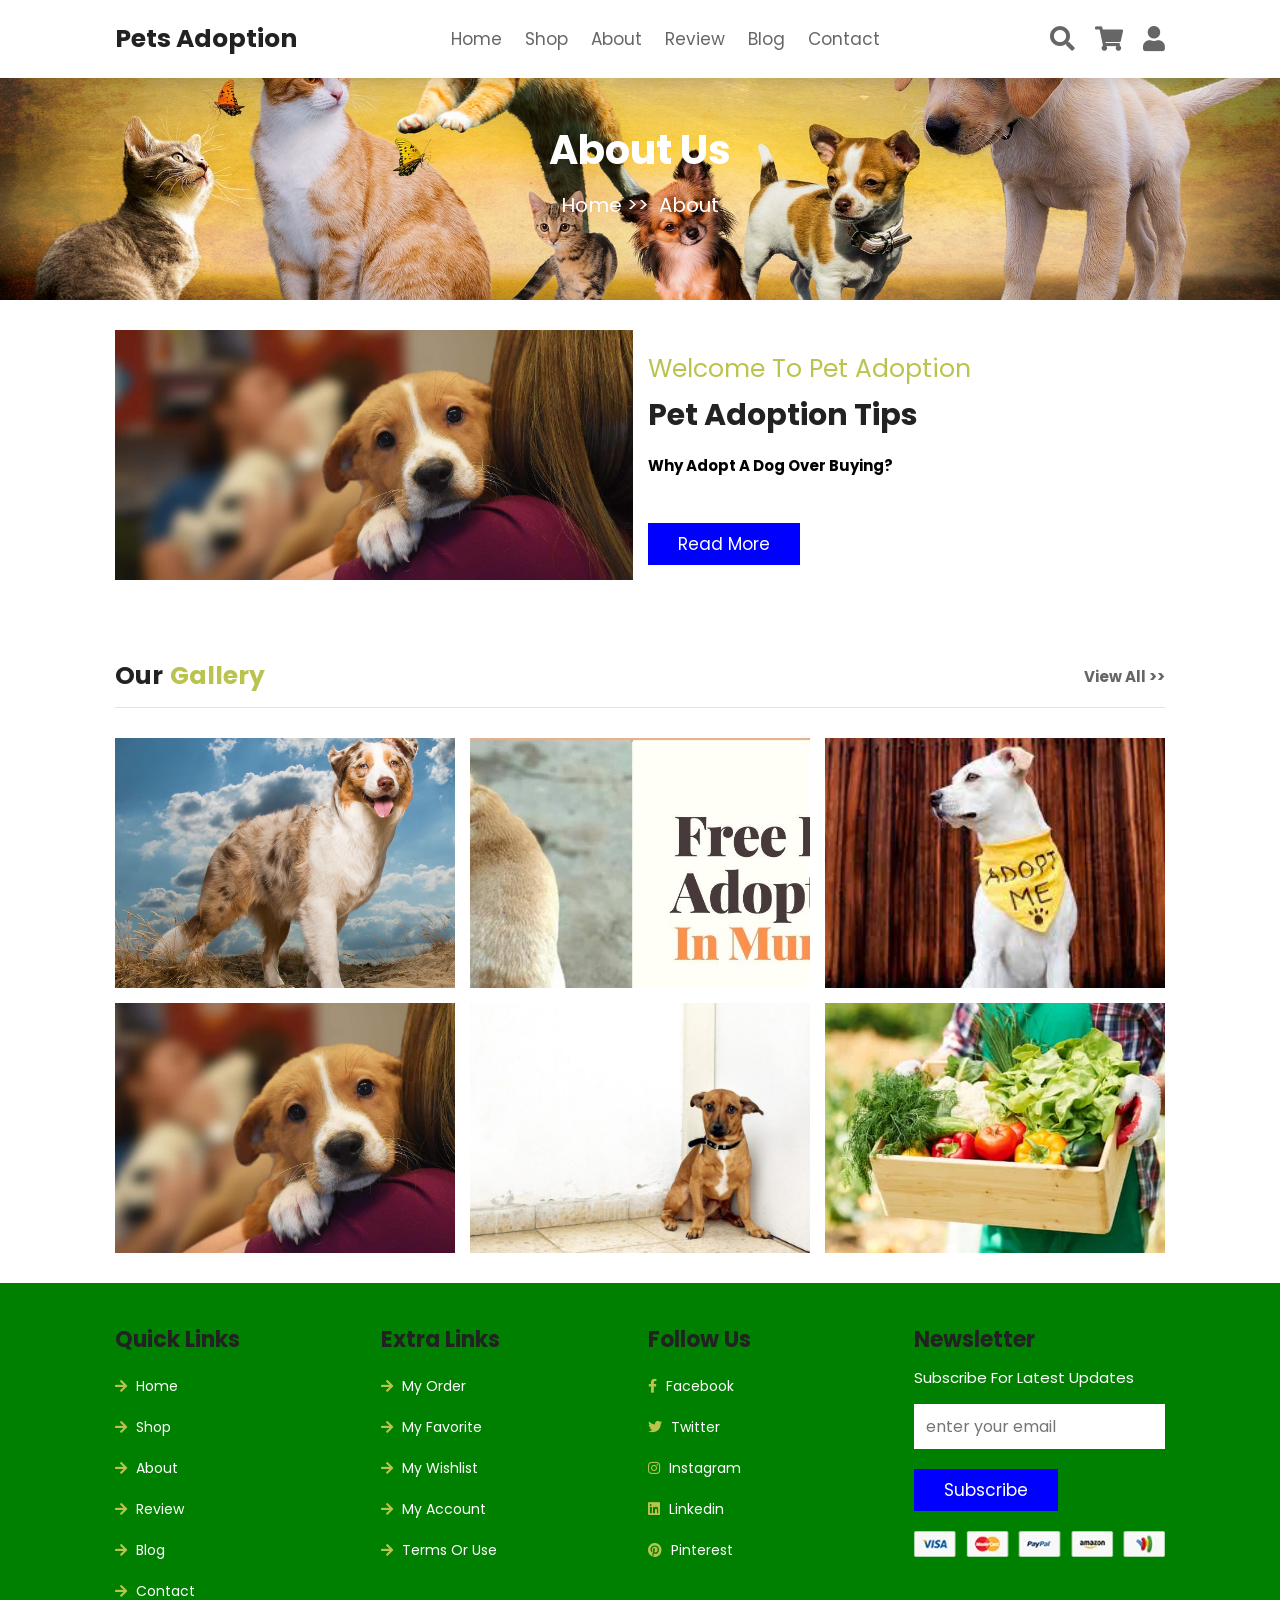
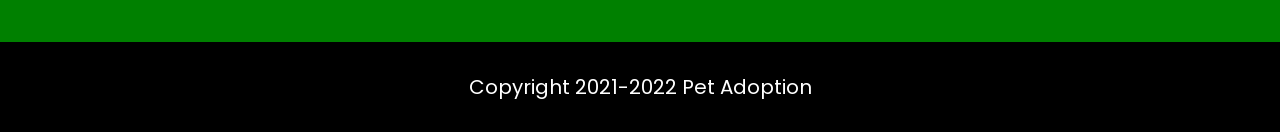
<file: about.html>
<!DOCTYPE html>
<html lang="en">
<head>
    <meta charset="UTF-8">
    <meta http-equiv="X-UA-Compatible" content="IE=edge">
    <meta name="viewport" content="width=device-width, initial-scale=1.0">
    <title>about</title>

    <!-- font awesome cdn link  -->
    <link rel="stylesheet" href="https://cdnjs.cloudflare.com/ajax/libs/font-awesome/5.15.4/css/all.min.css">

    <!-- custom css file link  -->
    <link rel="stylesheet" href="css/style.css">

</head>
<body>
    
<!-- header section starts  -->

<header class="header">

    <a href="home.html" class="logo"> Pets Adoption</a>

    <nav class="navbar">
        <a href="home.html">home</a>
        <a href="shop.html">shop</a>
        <a href="about.html">about</a>
        <a href="review.html">review</a>
        <a href="blog.html">blog</a>
        <a href="contact.html">contact</a>
    </nav>

    <div class="icons">
        <div id="menu-btn" class="fas fa-bars"></div>
        <div id="search-btn" class="fas fa-search"></div>
        <div id="cart-btn" class="fas fa-shopping-cart"></div>
        <div id="login-btn" class="fas fa-user"></div>
    </div>

    <form action="" class="search-form">
        <input type="search" placeholder="search here..." id="search-box">
        <label for="search-box" class="fas fa-search"></label>
    </form>

    
</header>

<!-- header section ends -->

<div class="heading">
    <h1>about us</h1>
    <p> <a href="home.html">home >></a> about </p>
</div>

<section class="about">

    <div class="image">
        <img src="image/gallery/p4.jpg" alt="">
    </div>

    <div class="content">
        <span>welcome to Pet Adoption</span>
        <h3>Pet Adoption Tips</h3><br>
        <h2>Why Adopt a Dog Over Buying?</h2><br>
        <p></p>
        <a href="#" class="btn">read more</a>
    </div>

</section>

<section class="gallery">

    <h1 class="title"> our <span>gallery</span> <a href="#">view all >></a> </h1>

    <div class="box-container">

        <div class="box">
            <img src="image/gallery/g1.png" alt="">
            <div class="icons">
                <a href="#" class="fas fa-eye"></a>
                <a href="#" class="fas fa-heart"></a>
                <a href="#" class="fas fa-share-alt"></a>
            </div>
        </div>

        <div class="box">
            <img src="image/gallery/p2.jpg" alt="">
            <div class="icons">
                <a href="#" class="fas fa-eye"></a>
                <a href="#" class="fas fa-heart"></a>
                <a href="#" class="fas fa-share-alt"></a>
            </div>
        </div>

        <div class="box">
            <img src="image/gallery/p3.jpeg" alt="">
            <div class="icons">
                <a href="#" class="fas fa-eye"></a>
                <a href="#" class="fas fa-heart"></a>
                <a href="#" class="fas fa-share-alt"></a>
            </div>
        </div>

        <div class="box">
            <img src="image/gallery/p4.jpg" alt="">
            <div class="icons">
                <a href="#" class="fas fa-eye"></a>
                <a href="#" class="fas fa-heart"></a>
                <a href="#" class="fas fa-share-alt"></a>
            </div>
        </div>

        <div class="box">
            <img src="image/gallery/p5.jpeg" alt="">
            <div class="icons">
                <a href="#" class="fas fa-eye"></a>
                <a href="#" class="fas fa-heart"></a>
                <a href="#" class="fas fa-share-alt"></a>
            </div>
        </div>

        <div class="box">
            <img src="image/gallery-img-6.jpg" alt="">
            <div class="icons">
                <a href="#" class="fas fa-eye"></a>
                <a href="#" class="fas fa-heart"></a>
                <a href="#" class="fas fa-share-alt"></a>
            </div>
        </div>

    </div>

</section>

































<!-- footer section starts  -->

<section class="footer">

    <div class="box-container">

        <div class="box">
            <h3>quick links</h3>
            <a href="home.html"> <i class="fas fa-arrow-right"></i> home</a>
            <a href="shop.html"> <i class="fas fa-arrow-right"></i> shop</a>
            <a href="about.html"> <i class="fas fa-arrow-right"></i> about</a>
            <a href="review.html"> <i class="fas fa-arrow-right"></i> review</a>
            <a href="blog.html"> <i class="fas fa-arrow-right"></i> blog</a>
            <a href="contact.html"> <i class="fas fa-arrow-right"></i> contact</a>
        </div>

        <div class="box">
            <h3>extra links</h3>
            <a href="#"> <i class="fas fa-arrow-right"></i> my order </a>
            <a href="#"> <i class="fas fa-arrow-right"></i> my favorite </a>
            <a href="#"> <i class="fas fa-arrow-right"></i> my wishlist </a>
            <a href="#"> <i class="fas fa-arrow-right"></i> my account </a>
            <a href="#"> <i class="fas fa-arrow-right"></i> terms or use </a>
        </div>

        <div class="box">
            <h3>follow us</h3>
            <a href="#"> <i class="fab fa-facebook-f"></i> facebook </a>
            <a href="#"> <i class="fab fa-twitter"></i> twitter </a>
            <a href="#"> <i class="fab fa-instagram"></i> instagram </a>
            <a href="#"> <i class="fab fa-linkedin"></i> linkedin </a>
            <a href="#"> <i class="fab fa-pinterest"></i> pinterest </a>
        </div>

        <div class="box">
            <h3>newsletter</h3>
            <p>subscribe for latest updates</p>
            <form action="">
                <input type="email" placeholder="enter your email">
                <input type="submit" value="subscribe" class="btn">
            </form>
            <img src="image/payment.png" class="payment" alt="">
        </div>

    </div>

</section>

<section class="credit">Copyright 2021-2022 Pet Adoption </section>

<!-- footer section ends -->













<!-- custom css file link  -->
<script src="js/script.js"></script>

</body>
</html>
</file>
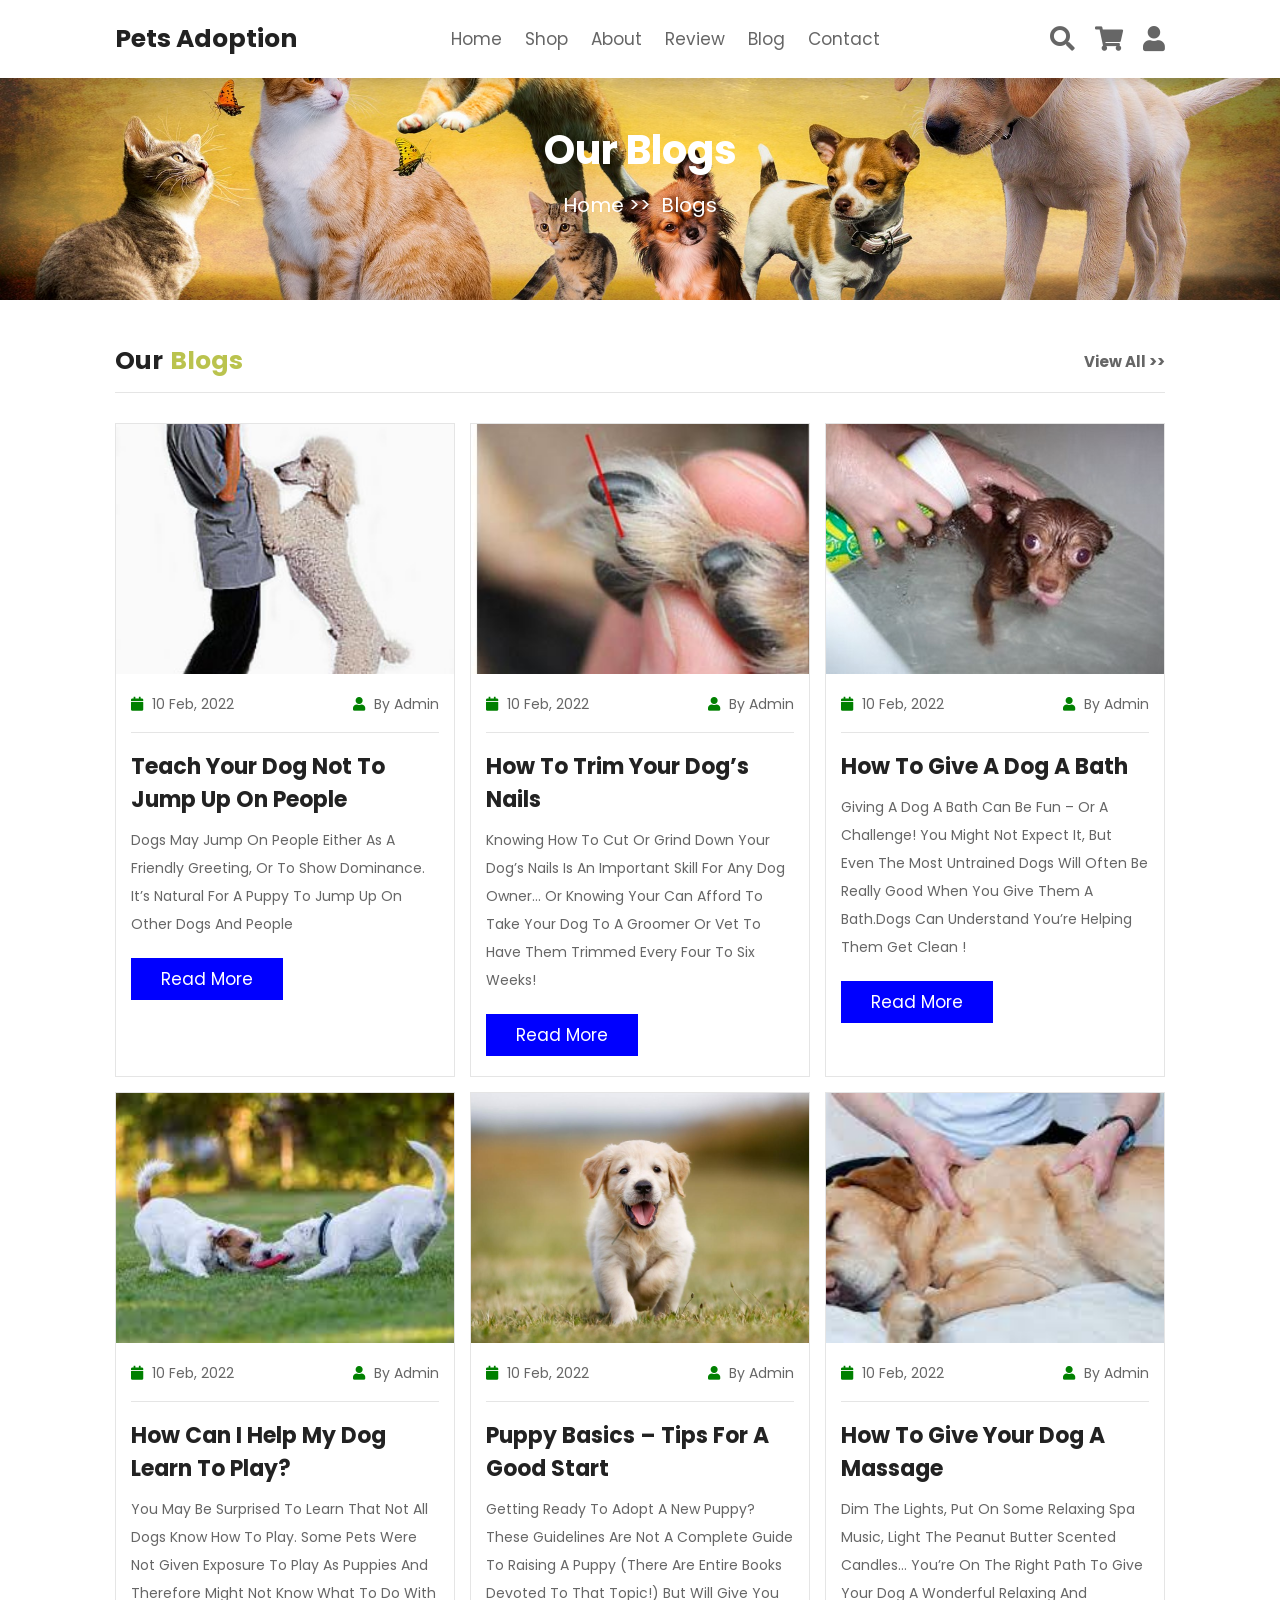
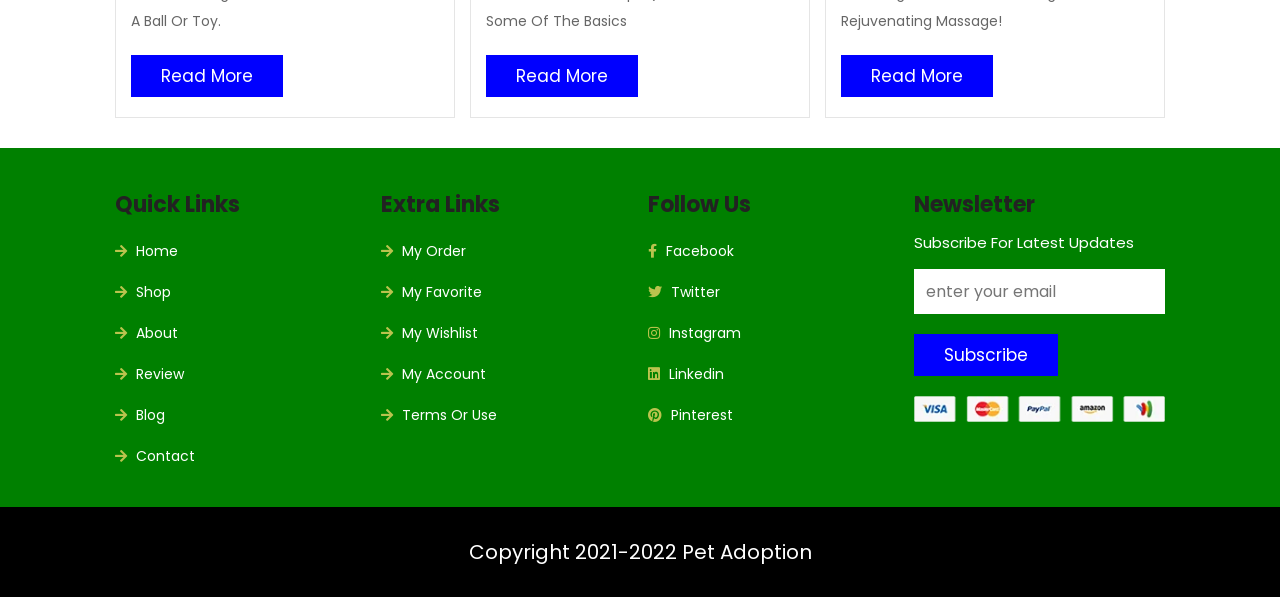
<file: blog.html>
<!DOCTYPE html>
<html lang="en">
<head>
    <meta charset="UTF-8">
    <meta http-equiv="X-UA-Compatible" content="IE=edge">
    <meta name="viewport" content="width=device-width, initial-scale=1.0">
    <title>blogs</title>

    <!-- font awesome cdn link  -->
    <link rel="stylesheet" href="https://cdnjs.cloudflare.com/ajax/libs/font-awesome/5.15.4/css/all.min.css">

    <!-- custom css file link  -->
    <link rel="stylesheet" href="css/style.css">

</head>
<body>
    
<!-- header section starts  -->

<header class="header">

    <a href="home.html" class="logo"> Pets Adoption</a>

    <nav class="navbar">
        <a href="home.html">home</a>
        <a href="shop.html">shop</a>
        <a href="about.html">about</a>
        <a href="review.html">review</a>
        <a href="blog.html">blog</a>
        <a href="contact.html">contact</a>
    </nav>

    <div class="icons">
        <div id="menu-btn" class="fas fa-bars"></div>
        <div id="search-btn" class="fas fa-search"></div>
        <div id="cart-btn" class="fas fa-shopping-cart"></div>
        <div id="login-btn" class="fas fa-user"></div>
    </div>

    <form action="" class="search-form">
        <input type="search" placeholder="search here..." id="search-box">
        <label for="search-box" class="fas fa-search"></label>
    </form>

    
</header>

<!-- header section ends -->

<div class="heading">
    <h1>our blogs</h1>
    <p> <a href="home.html">home >></a> blogs </p>
</div>

<section class="blogs">

    <h1 class="title"> our <span>blogs</span> <a href="#">view all >></a> </h1>

    <div class="box-container">

        <div class="box">
            <div class="image">
                <img src="image/blog/dog_jumping_up_p1.jpg" alt="">
            </div>
            <div class="content">
                <div class="icons">
                    <a href="#"> <i class="fas fa-calendar"></i> 10 Feb, 2022 </a>
                    <a href="#"> <i class="fas fa-user"></i> by admin </a>
                </div>
                <h3>
                    Teach your dog not to jump up on people</h3>
                <p>Dogs may jump on people either as a friendly greeting, or to show dominance. It’s natural for a puppy to jump up on other dogs and people</p>
                <a href="#" class="btn">read more</a>
            </div>
        </div>

        <div class="box">
            <div class="image">
                <img src="image/blog/trim-a-dog-nail_p2.jpg" alt="">
            </div>
            <div class="content">
                <div class="icons">
                    <a href="#"> <i class="fas fa-calendar"></i> 10 Feb, 2022 </a>
                    <a href="#"> <i class="fas fa-user"></i> by admin </a>
                </div>
                <h3>How to trim your dog’s nails</h3>
                <p>Knowing how to cut or grind down your dog’s nails is an important skill for any dog owner… or knowing your can afford to take your dog to a groomer or vet to have them trimmed every four to six weeks! </p>
                <a href="#" class="btn">read more</a>
            </div>
        </div>

        <div class="box">
            <div class="image">
                <img src="image/blog/giving-a-dog-a-bath_p3.jpg" alt="">
            </div>
            <div class="content">
                <div class="icons">
                    <a href="#"> <i class="fas fa-calendar"></i> 10 Feb, 2022 </a>
                    <a href="#"> <i class="fas fa-user"></i> by admin </a>
                </div>
                <h3>How to give a dog a bath</h3>
                <p>Giving a dog a bath can be fun – or a challenge! You might not expect it, but even the most untrained dogs will often be really good when you give them a bath.Dogs can understand you’re helping them get clean ! </p>
                <a href="#" class="btn">read more</a>
            </div>
        </div>

        <div class="box">
            <div class="image">
                <img src="image/blog/dog_playing_up_p4.jpg" alt="">
            </div>
            <div class="content">
                <div class="icons">
                    <a href="#"> <i class="fas fa-calendar"></i> 10 Feb, 2022 </a>
                    <a href="#"> <i class="fas fa-user"></i> by admin </a>
                </div>
                <h3>How Can I Help My Dog Learn To Play?</h3>
                <p>You may be surprised to learn that not all dogs know how to play. Some pets were not given exposure to play as puppies and therefore might not know what to do with a ball or toy.</p>
                <a href="#" class="btn">read more</a>
            </div>
        </div>

        <div class="box">
            <div class="image">
                <img src="image/blog/cute_puppy_p5.jpeg" alt="">
            </div>
            <div class="content">
                <div class="icons">
                    <a href="#"> <i class="fas fa-calendar"></i> 10 Feb, 2022 </a>
                    <a href="#"> <i class="fas fa-user"></i> by admin </a>
                </div>
                <h3>Puppy Basics – tips for a good start</h3>
                <p>Getting ready to adopt a new puppy? These guidelines are not a complete guide to raising a puppy (there are entire books devoted to that topic!) but will give you some of the basics</p>
                <a href="#" class="btn">read more</a>
            </div>
        </div>

        <div class="box">
            <div class="image">
                <img src="image/blog/dog_maassage_p6.jfif" alt="">
            </div>
            <div class="content">
                <div class="icons">
                    <a href="#"> <i class="fas fa-calendar"></i> 10 Feb, 2022 </a>
                    <a href="#"> <i class="fas fa-user"></i> by admin </a>
                </div>
                <h3>How To Give Your Dog a Massage
                </h3>
                <p>Dim the lights, put on some relaxing spa music, light the peanut butter scented candles… you’re on the right path to give your dog a wonderful relaxing and rejuvenating massage!</p>
                <a href="#" class="btn">read more</a>
            </div>
        </div>

    </div>

</section>





















<!-- footer section starts  -->

<section class="footer">

    <div class="box-container">

        <div class="box">
            <h3>quick links</h3>
            <a href="home.html"> <i class="fas fa-arrow-right"></i> home</a>
            <a href="shop.html"> <i class="fas fa-arrow-right"></i> shop</a>
            <a href="about.html"> <i class="fas fa-arrow-right"></i> about</a>
            <a href="review.html"> <i class="fas fa-arrow-right"></i> review</a>
            <a href="blog.html"> <i class="fas fa-arrow-right"></i> blog</a>
            <a href="contact.html"> <i class="fas fa-arrow-right"></i> contact</a>
        </div>

        <div class="box">
            <h3>extra links</h3>
            <a href="#"> <i class="fas fa-arrow-right"></i> my order </a>
            <a href="#"> <i class="fas fa-arrow-right"></i> my favorite </a>
            <a href="#"> <i class="fas fa-arrow-right"></i> my wishlist </a>
            <a href="#"> <i class="fas fa-arrow-right"></i> my account </a>
            <a href="#"> <i class="fas fa-arrow-right"></i> terms or use </a>
        </div>

        <div class="box">
            <h3>follow us</h3>
            <a href="#"> <i class="fab fa-facebook-f"></i> facebook </a>
            <a href="#"> <i class="fab fa-twitter"></i> twitter </a>
            <a href="#"> <i class="fab fa-instagram"></i> instagram </a>
            <a href="#"> <i class="fab fa-linkedin"></i> linkedin </a>
            <a href="#"> <i class="fab fa-pinterest"></i> pinterest </a>
        </div>

        <div class="box">
            <h3>newsletter</h3>
            <p>subscribe for latest updates</p>
            <form action="">
                <input type="email" placeholder="enter your email">
                <input type="submit" value="subscribe" class="btn">
            </form>
            <img src="image/payment.png" class="payment" alt="">
        </div>

    </div>

</section>

<section class="credit">Copyright 2021-2022 Pet Adoption </section>

<!-- footer section ends -->













<!-- custom css file link  -->
<script src="js/script.js"></script>

</body>
</html>
</file>
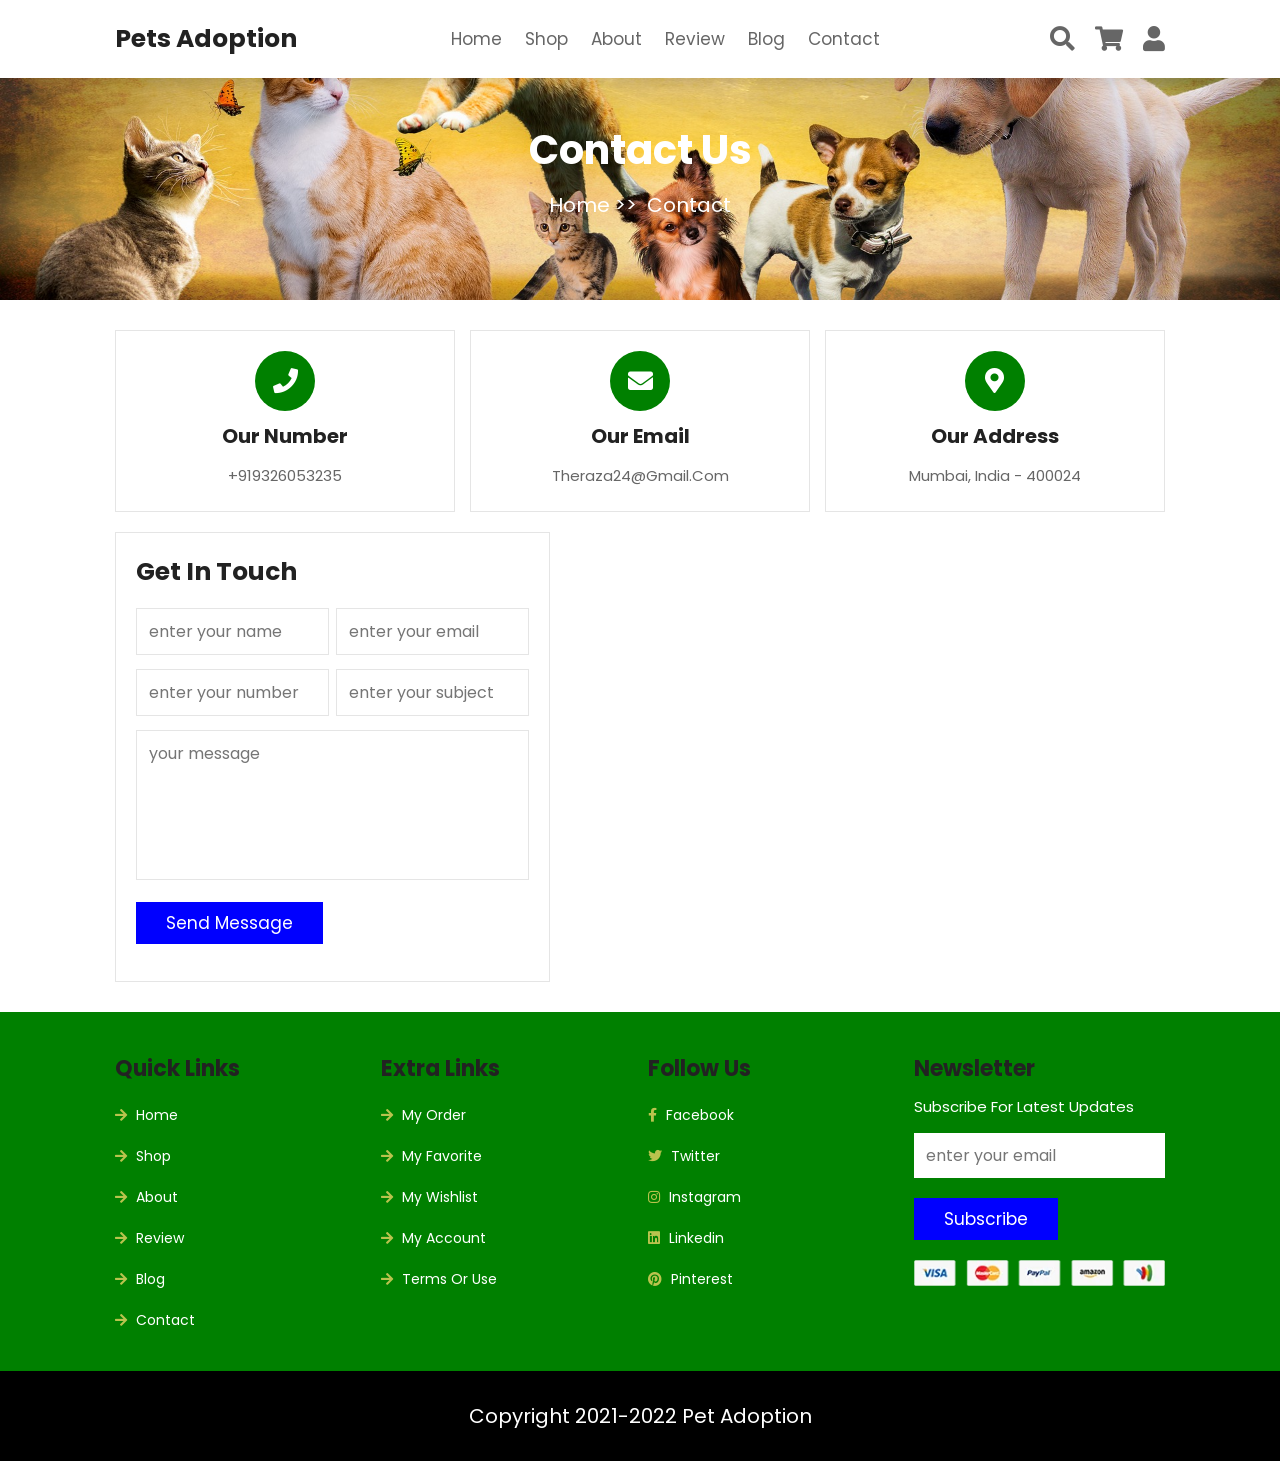
<file: contact.html>
<!DOCTYPE html>
<html lang="en">
<head>
    <meta charset="UTF-8">
    <meta http-equiv="X-UA-Compatible" content="IE=edge">
    <meta name="viewport" content="width=device-width, initial-scale=1.0">
    <title>contact</title>

    <!-- font awesome cdn link  -->
    <link rel="stylesheet" href="https://cdnjs.cloudflare.com/ajax/libs/font-awesome/5.15.4/css/all.min.css">

    <!-- custom css file link  -->
    <link rel="stylesheet" href="css/style.css">

</head>
<body>
    
<!-- header section starts  -->

<header class="header">

    <a href="home.html" class="logo"> Pets Adoption</a>

    <nav class="navbar">
        <a href="home.html">home</a>
        <a href="shop.html">shop</a>
        <a href="about.html">about</a>
        <a href="review.html">review</a>
        <a href="blog.html">blog</a>
        <a href="contact.html">contact</a>
    </nav>

    <div class="icons">
        <div id="menu-btn" class="fas fa-bars"></div>
        <div id="search-btn" class="fas fa-search"></div>
        <div id="cart-btn" class="fas fa-shopping-cart"></div>
        <div id="login-btn" class="fas fa-user"></div>
    </div>

    <form action="" class="search-form">
        <input type="search" placeholder="search here..." id="search-box">
        <label for="search-box" class="fas fa-search"></label>
    </form>

   
</header>

<!-- header section ends -->

<div class="heading">
    <h1>contact us</h1>
    <p> <a href="home.html">home >></a> contact </p>
</div>

<section class="contact">

    <div class="icons-container">

        <div class="icons">
            <i class="fas fa-phone"></i>
            <h3>our number</h3>
            <p>+919326053235</p>
           
        </div>

        <div class="icons">
            <i class="fas fa-envelope"></i>
            <h3>our email</h3>
            <p>theraza24@gmail.com</p>
        
        </div>

        <div class="icons">
            <i class="fas fa-map-marker-alt"></i>
            <h3>our address</h3>
            <p>Mumbai, india - 400024</p>
        </div>

    </div>

    <div class="row">

        <form action="">
            <h3>get in touch</h3>
            <div class="inputBox">
                <input type="text" placeholder="enter your name" class="box">
                <input type="email" placeholder="enter your email" class="box">
            </div>
            <div class="inputBox">
                <input type="number" placeholder="enter your number" class="box">
                <input type="text" placeholder="enter your subject" class="box">
            </div>
            <textarea placeholder="your message" cols="30" rows="10"></textarea>
            <input type="submit" value="send message" class="btn">
        </form>

        <iframe src="https://www.google.com/maps/embed?pb=!1m18!1m12!1m3!1d482632.8035806161!2d72.60098035372746!3d19.082688095062913!2m3!1f0!2f0!3f0!3m2!1i1024!2i768!4f13.1!3m3!1m2!1s0x3be7c6306644edc1%3A0x5da4ed8f8d648c69!2sMumbai%2C%20Maharashtra!5e0!3m2!1sen!2sin!4v1644486878164!5m2!1sen!2sin" width="600" height="450" style="border:0;" allowfullscreen="" loading="lazy"></iframe>
    </div>

</section>























<!-- footer section starts  -->

<section class="footer">

    <div class="box-container">

        <div class="box">
            <h3>quick links</h3>
            <a href="home.html"> <i class="fas fa-arrow-right"></i> home</a>
            <a href="shop.html"> <i class="fas fa-arrow-right"></i> shop</a>
            <a href="about.html"> <i class="fas fa-arrow-right"></i> about</a>
            <a href="review.html"> <i class="fas fa-arrow-right"></i> review</a>
            <a href="blog.html"> <i class="fas fa-arrow-right"></i> blog</a>
            <a href="contact.html"> <i class="fas fa-arrow-right"></i> contact</a>
        </div>

        <div class="box">
            <h3>extra links</h3>
            <a href="#"> <i class="fas fa-arrow-right"></i> my order </a>
            <a href="#"> <i class="fas fa-arrow-right"></i> my favorite </a>
            <a href="#"> <i class="fas fa-arrow-right"></i> my wishlist </a>
            <a href="#"> <i class="fas fa-arrow-right"></i> my account </a>
            <a href="#"> <i class="fas fa-arrow-right"></i> terms or use </a>
        </div>

        <div class="box">
            <h3>follow us</h3>
            <a href="#"> <i class="fab fa-facebook-f"></i> facebook </a>
            <a href="#"> <i class="fab fa-twitter"></i> twitter </a>
            <a href="#"> <i class="fab fa-instagram"></i> instagram </a>
            <a href="#"> <i class="fab fa-linkedin"></i> linkedin </a>
            <a href="#"> <i class="fab fa-pinterest"></i> pinterest </a>
        </div>

        <div class="box">
            <h3>newsletter</h3>
            <p>subscribe for latest updates</p>
            <form action="">
                <input type="email" placeholder="enter your email">
                <input type="submit" value="subscribe" class="btn">
            </form>
            <img src="image/payment.png" class="payment" alt="">
        </div>

    </div>

</section>

<section class="credit">Copyright 2021-2022 Pet Adoption </section>

<!-- footer section ends -->













<!-- custom css file link  -->
<script src="js/script.js"></script>

</body>
</html>
</file>
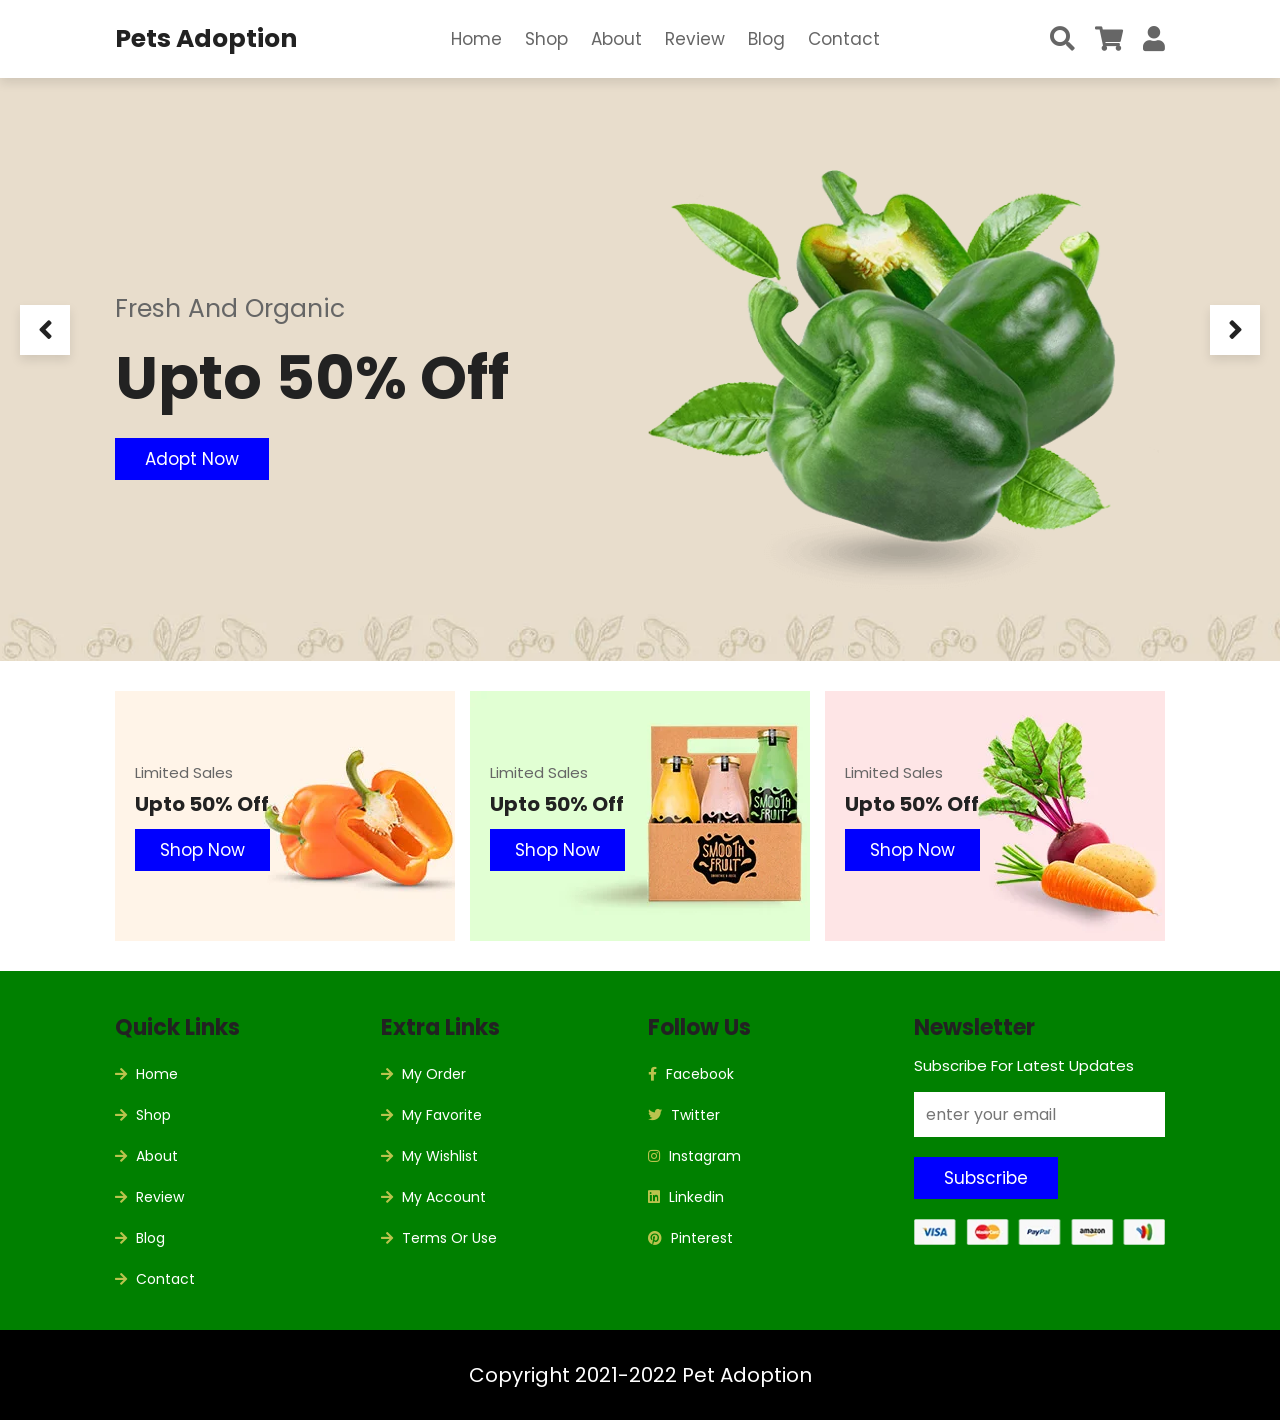
<file: home.html>
<!DOCTYPE html>
<html lang="en">
<head>
    <meta charset="UTF-8">
    <meta http-equiv="X-UA-Compatible" content="IE=edge">
    <meta name="viewport" content="width=device-width, initial-scale=1.0">
    <title>home</title>

    <!-- font awesome cdn link  -->
    <link rel="stylesheet" href="https://cdnjs.cloudflare.com/ajax/libs/font-awesome/5.15.4/css/all.min.css">

    <!-- custom css file link  -->
    <link rel="stylesheet" href="css/style.css">

</head>
<body>
    
<!-- header section starts  -->

<header class="header">

    <a href="home.html" class="logo"> Pets Adoption</a>

    <nav class="navbar">
        <a href="home.html">home</a>
        <a href="shop.html">shop</a>
        <a href="about.html">about</a>
        <a href="review.html">review</a>
        <a href="blog.html">blog</a>
        <a href="contact.html">contact</a>
    </nav>

    <div class="icons">
        <div id="menu-btn" class="fas fa-bars"></div>
        <div id="search-btn" class="fas fa-search"></div>
        <div id="cart-btn" class="fas fa-shopping-cart"></div>
        <div id="login-btn" class="fas fa-user"></div>
    </div>

    <form action="" class="search-form">
        <input type="search" placeholder="search here..." id="search-box">
        <label for="search-box" class="fas fa-search"></label>
    </form>


</header>

<!-- header section ends -->

<section class="home">

    <div class="slides-container">

        <div class="slide active">
            <div class="content">
                <span>fresh and organic</span>
                <h3>upto 50% off</h3>
                <a href="#" class="btn">Adopt Now</a>
            </div>
            <div class="image">
                <img src="image/home-img-1.png" alt="">
            </div>
        </div>

        <div class="slide">
            <div class="content">
                <span>fresh and organic</span>
                <h3>upto 50% off</h3>
                <a href="#" class="btn">Adopt Now</a>
            </div>
            <div class="image">
                <img src="image/home-img-2.png" alt="">
            </div>
        </div>

        <div class="slide">
            <div class="content">
                <span>fresh and organic</span>
                <h3>upto 50% off</h3>
            </div>
            <div class="image">
                <img src="image/home-img-3.png" alt="">
            </div>
        </div>

    </div>

    <div id="next-slide" class="fas fa-angle-right" onclick="next()"></div>
    <div id="prev-slide" class="fas fa-angle-left" onclick="next()"></div>

</section>

<section class="banner-container">

    <div class="banner">
        <img src="image/banner-1.jpg" alt="">
        <div class="content">
            <span>limited sales</span>
            <h3>upto 50% off</h3>
            <a href="#" class="btn">shop now</a>
        </div>
    </div>

    <div class="banner">
        <img src="image/banner-2.jpg" alt="">
        <div class="content">
            <span>limited sales</span>
            <h3>upto 50% off</h3>
            <a href="#" class="btn">shop now</a>
        </div>
    </div>

    <div class="banner">
        <img src="image/banner-3.jpg" alt="">
        <div class="content">
            <span>limited sales</span>
            <h3>upto 50% off</h3>
            <a href="#" class="btn">shop now</a>
        </div>
    </div>

</section>





















<!-- footer section starts  -->

<section class="footer">

    <div class="box-container">

        <div class="box">
            <h3>quick links</h3>
            <a href="home.html"> <i class="fas fa-arrow-right"></i> home</a>
            <a href="shop.html"> <i class="fas fa-arrow-right"></i> shop</a>
            <a href="about.html"> <i class="fas fa-arrow-right"></i> about</a>
            <a href="review.html"> <i class="fas fa-arrow-right"></i> review</a>
            <a href="blog.html"> <i class="fas fa-arrow-right"></i> blog</a>
            <a href="contact.html"> <i class="fas fa-arrow-right"></i> contact</a>
        </div>

        <div class="box">
            <h3>extra links</h3>
            <a href="#"> <i class="fas fa-arrow-right"></i> my order </a>
            <a href="#"> <i class="fas fa-arrow-right"></i> my favorite </a>
            <a href="#"> <i class="fas fa-arrow-right"></i> my wishlist </a>
            <a href="#"> <i class="fas fa-arrow-right"></i> my account </a>
            <a href="#"> <i class="fas fa-arrow-right"></i> terms or use </a>
        </div>

        <div class="box">
            <h3>follow us</h3>
            <a href="#"> <i class="fab fa-facebook-f"></i> facebook </a>
            <a href="#"> <i class="fab fa-twitter"></i> twitter </a>
            <a href="#"> <i class="fab fa-instagram"></i> instagram </a>
            <a href="#"> <i class="fab fa-linkedin"></i> linkedin </a>
            <a href="#"> <i class="fab fa-pinterest"></i> pinterest </a>
        </div>

        <div class="box">
            <h3>newsletter</h3>
            <p>subscribe for latest updates</p>
            <form action="">
                <input type="email" placeholder="enter your email">
                <input type="submit" value="subscribe" class="btn">
            </form>
            <img src="image/payment.png" class="payment" alt="">
        </div>

    </div>

</section>

<section class="credit">Copyright 2021-2022 Pet Adoption </section>

<!-- footer section ends -->













<!-- custom css file link  -->
<script src="js/script.js"></script>

</body>
</html>
</file>
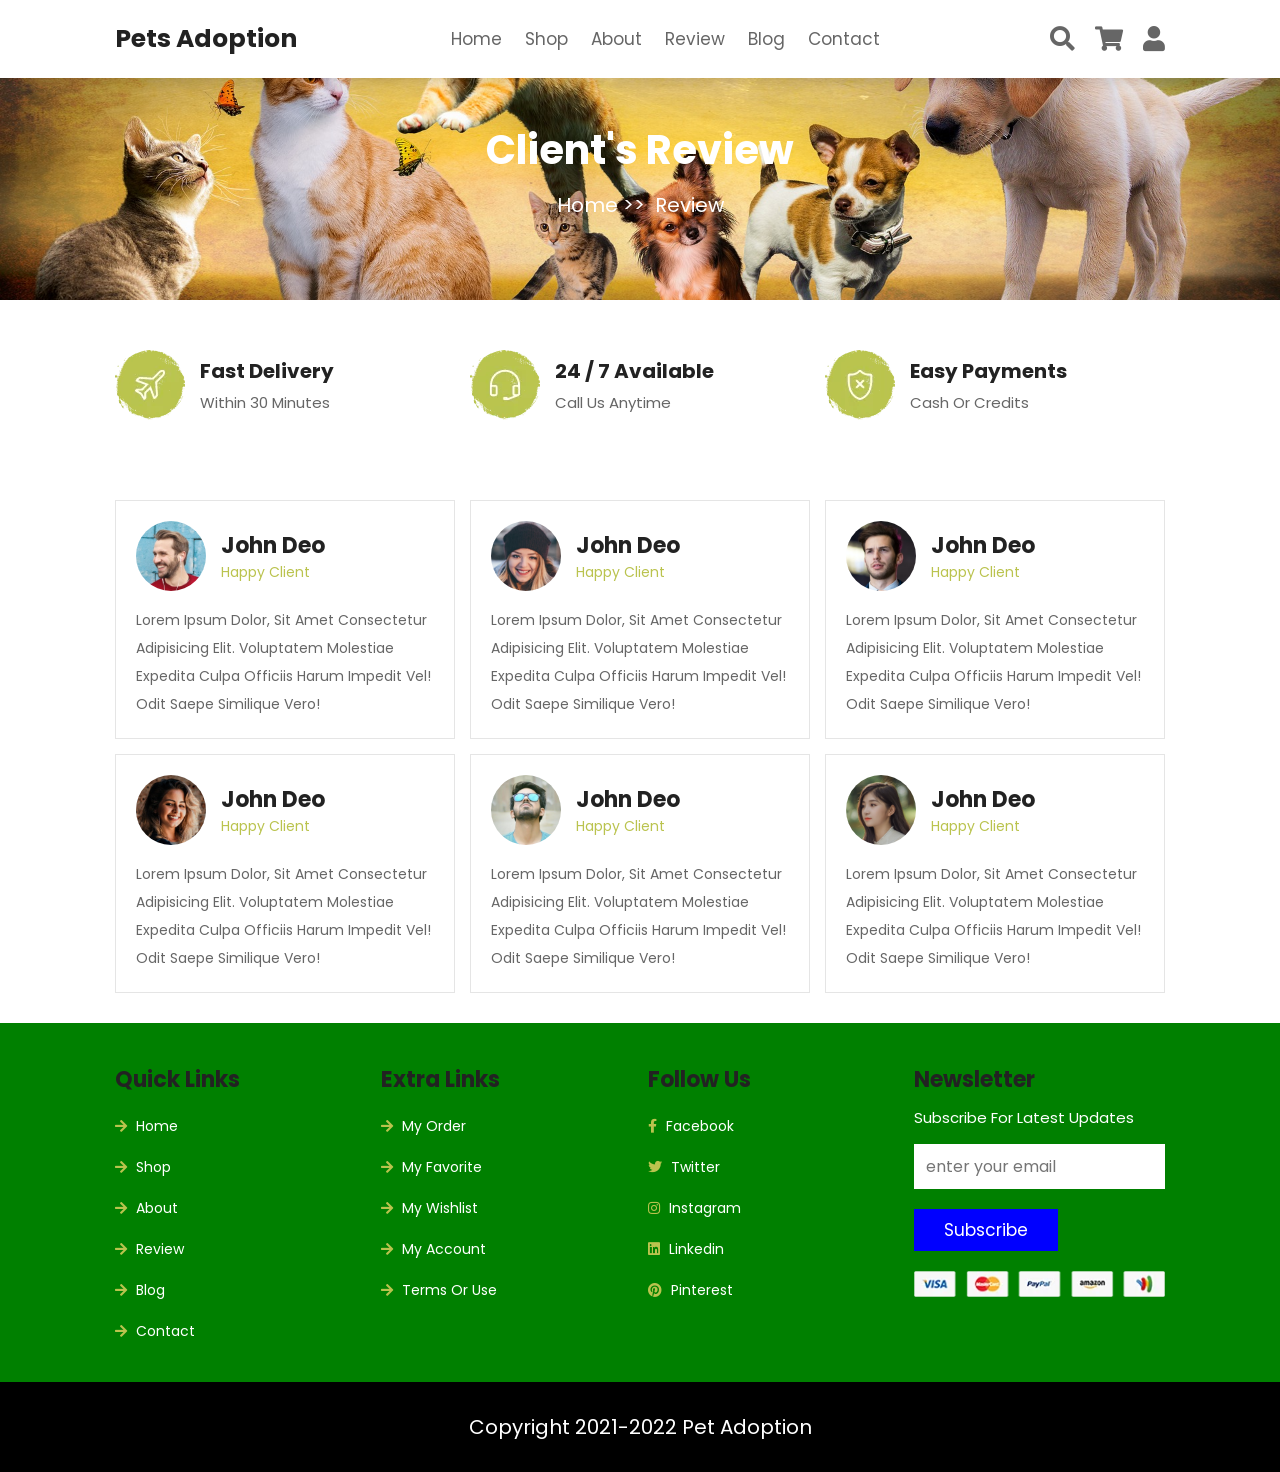
<file: review.html>
<!DOCTYPE html>
<html lang="en">
<head>
    <meta charset="UTF-8">
    <meta http-equiv="X-UA-Compatible" content="IE=edge">
    <meta name="viewport" content="width=device-width, initial-scale=1.0">
    <title>review</title>

    <!-- font awesome cdn link  -->
    <link rel="stylesheet" href="https://cdnjs.cloudflare.com/ajax/libs/font-awesome/5.15.4/css/all.min.css">

    <!-- custom css file link  -->
    <link rel="stylesheet" href="css/style.css">

</head>
<body>
    
<!-- header section starts  -->

<header class="header">

    <a href="home.html" class="logo"> Pets Adoption</a>

    <nav class="navbar">
        <a href="home.html">home</a>
        <a href="shop.html">shop</a>
        <a href="about.html">about</a>
        <a href="review.html">review</a>
        <a href="blog.html">blog</a>
        <a href="contact.html">contact</a>
    </nav>

    <div class="icons">
        <div id="menu-btn" class="fas fa-bars"></div>
        <div id="search-btn" class="fas fa-search"></div>
        <div id="cart-btn" class="fas fa-shopping-cart"></div>
        <div id="login-btn" class="fas fa-user"></div>
    </div>

    <form action="" class="search-form">
        <input type="search" placeholder="search here..." id="search-box">
        <label for="search-box" class="fas fa-search"></label>
    </form>

    <div class="shopping-cart">
        <div class="box">
            <i class="fas fa-times"></i>
            <img src="image/cart-1.jpg" alt="">
            <div class="content">
                <h3>organic food</h3>
                <span class="quantity">1</span>
                <span class="multiply">x</span>
                <span class="price">$18.99</span>
            </div>
        </div>
        <div class="box">
            <i class="fas fa-times"></i>
            <img src="image/cart-2.jpg" alt="">
            <div class="content">
                <h3>organic food</h3>
                <span class="quantity">1</span>
                <span class="multiply">x</span>
                <span class="price">$18.99</span>
            </div>
        </div>
        <div class="box">
            <i class="fas fa-times"></i>
            <img src="image/cart-3.jpg" alt="">
            <div class="content">
                <h3>organic food</h3>
                <span class="quantity">1</span>
                <span class="multiply">x</span>
                <span class="price">$18.99</span>
            </div>
        </div>
        <h3 class="total"> total : <span>56.97</span> </h3>
        <a href="#" class="btn">checkout cart</a>
    </div>

    <form action="" class="login-form">
        <h3>login form</h3>
        <input type="email" placeholder="enter your email" class="box">
        <input type="password" placeholder="enter your password" class="box">
        <div class="remember">
            <input type="checkbox" name="" id="remember-me">
            <label for="remember-me">remember me</label>
        </div>
        <input type="submit" value="login now" class="btn">
        <p>forget password? <a href="#">click here</a></p>
        <p>don't have an account? <a href="#">create one</a></p>
    </form>

</header>

<!-- header section ends -->

<div class="heading">
    <h1>client's review</h1>
    <p> <a href="home.html">home >></a> review </p>
</div>

<section class="info-container">

    <div class="info">
        <img src="image/icon-1.png" alt="">
        <div class="content">
            <h3>fast delivery</h3>
            <span>within 30 minutes</span>
        </div>
    </div>

    <div class="info">
        <img src="image/icon-2.png" alt="">
        <div class="content">
            <h3>24 / 7 available</h3>
            <span>call us anytime</span>
        </div>
    </div>

    <div class="info">
        <img src="image/icon-3.png" alt="">
        <div class="content">
            <h3>easy payments</h3>
            <span>cash or credits</span>
        </div>
    </div>

</section>

<section class="review">

    <div class="box">
        <div class="user">
            <img src="image/pic-1.png" alt="">
            <div class="info">
                <h3>john deo</h3>
                <span>happy client</span>
            </div>
        </div>
        <p>Lorem ipsum dolor, sit amet consectetur adipisicing elit. Voluptatem molestiae expedita culpa officiis harum impedit vel! Odit saepe similique vero!</p>
    </div>

    <div class="box">
        <div class="user">
            <img src="image/pic-2.png" alt="">
            <div class="info">
                <h3>john deo</h3>
                <span>happy client</span>
            </div>
        </div>
        <p>Lorem ipsum dolor, sit amet consectetur adipisicing elit. Voluptatem molestiae expedita culpa officiis harum impedit vel! Odit saepe similique vero!</p>
    </div>

    <div class="box">
        <div class="user">
            <img src="image/pic-3.png" alt="">
            <div class="info">
                <h3>john deo</h3>
                <span>happy client</span>
            </div>
        </div>
        <p>Lorem ipsum dolor, sit amet consectetur adipisicing elit. Voluptatem molestiae expedita culpa officiis harum impedit vel! Odit saepe similique vero!</p>
    </div>

    <div class="box">
        <div class="user">
            <img src="image/pic-4.png" alt="">
            <div class="info">
                <h3>john deo</h3>
                <span>happy client</span>
            </div>
        </div>
        <p>Lorem ipsum dolor, sit amet consectetur adipisicing elit. Voluptatem molestiae expedita culpa officiis harum impedit vel! Odit saepe similique vero!</p>
    </div>

    <div class="box">
        <div class="user">
            <img src="image/pic-5.png" alt="">
            <div class="info">
                <h3>john deo</h3>
                <span>happy client</span>
            </div>
        </div>
        <p>Lorem ipsum dolor, sit amet consectetur adipisicing elit. Voluptatem molestiae expedita culpa officiis harum impedit vel! Odit saepe similique vero!</p>
    </div>

    <div class="box">
        <div class="user">
            <img src="image/pic-6.png" alt="">
            <div class="info">
                <h3>john deo</h3>
                <span>happy client</span>
            </div>
        </div>
        <p>Lorem ipsum dolor, sit amet consectetur adipisicing elit. Voluptatem molestiae expedita culpa officiis harum impedit vel! Odit saepe similique vero!</p>
    </div>

</section>






















<!-- footer section starts  -->

<section class="footer">

    <div class="box-container">

        <div class="box">
            <h3>quick links</h3>
            <a href="home.html"> <i class="fas fa-arrow-right"></i> home</a>
            <a href="shop.html"> <i class="fas fa-arrow-right"></i> shop</a>
            <a href="about.html"> <i class="fas fa-arrow-right"></i> about</a>
            <a href="review.html"> <i class="fas fa-arrow-right"></i> review</a>
            <a href="blog.html"> <i class="fas fa-arrow-right"></i> blog</a>
            <a href="contact.html"> <i class="fas fa-arrow-right"></i> contact</a>
        </div>

        <div class="box">
            <h3>extra links</h3>
            <a href="#"> <i class="fas fa-arrow-right"></i> my order </a>
            <a href="#"> <i class="fas fa-arrow-right"></i> my favorite </a>
            <a href="#"> <i class="fas fa-arrow-right"></i> my wishlist </a>
            <a href="#"> <i class="fas fa-arrow-right"></i> my account </a>
            <a href="#"> <i class="fas fa-arrow-right"></i> terms or use </a>
        </div>

        <div class="box">
            <h3>follow us</h3>
            <a href="#"> <i class="fab fa-facebook-f"></i> facebook </a>
            <a href="#"> <i class="fab fa-twitter"></i> twitter </a>
            <a href="#"> <i class="fab fa-instagram"></i> instagram </a>
            <a href="#"> <i class="fab fa-linkedin"></i> linkedin </a>
            <a href="#"> <i class="fab fa-pinterest"></i> pinterest </a>
        </div>

        <div class="box">
            <h3>newsletter</h3>
            <p>subscribe for latest updates</p>
            <form action="">
                <input type="email" placeholder="enter your email">
                <input type="submit" value="subscribe" class="btn">
            </form>
            <img src="image/payment.png" class="payment" alt="">
        </div>

    </div>

</section>

<section class="credit">Copyright 2021-2022 Pet Adoption </section>

<!-- footer section ends -->













<!-- custom css file link  -->
<script src="js/script.js"></script>

</body>
</html>
</file>
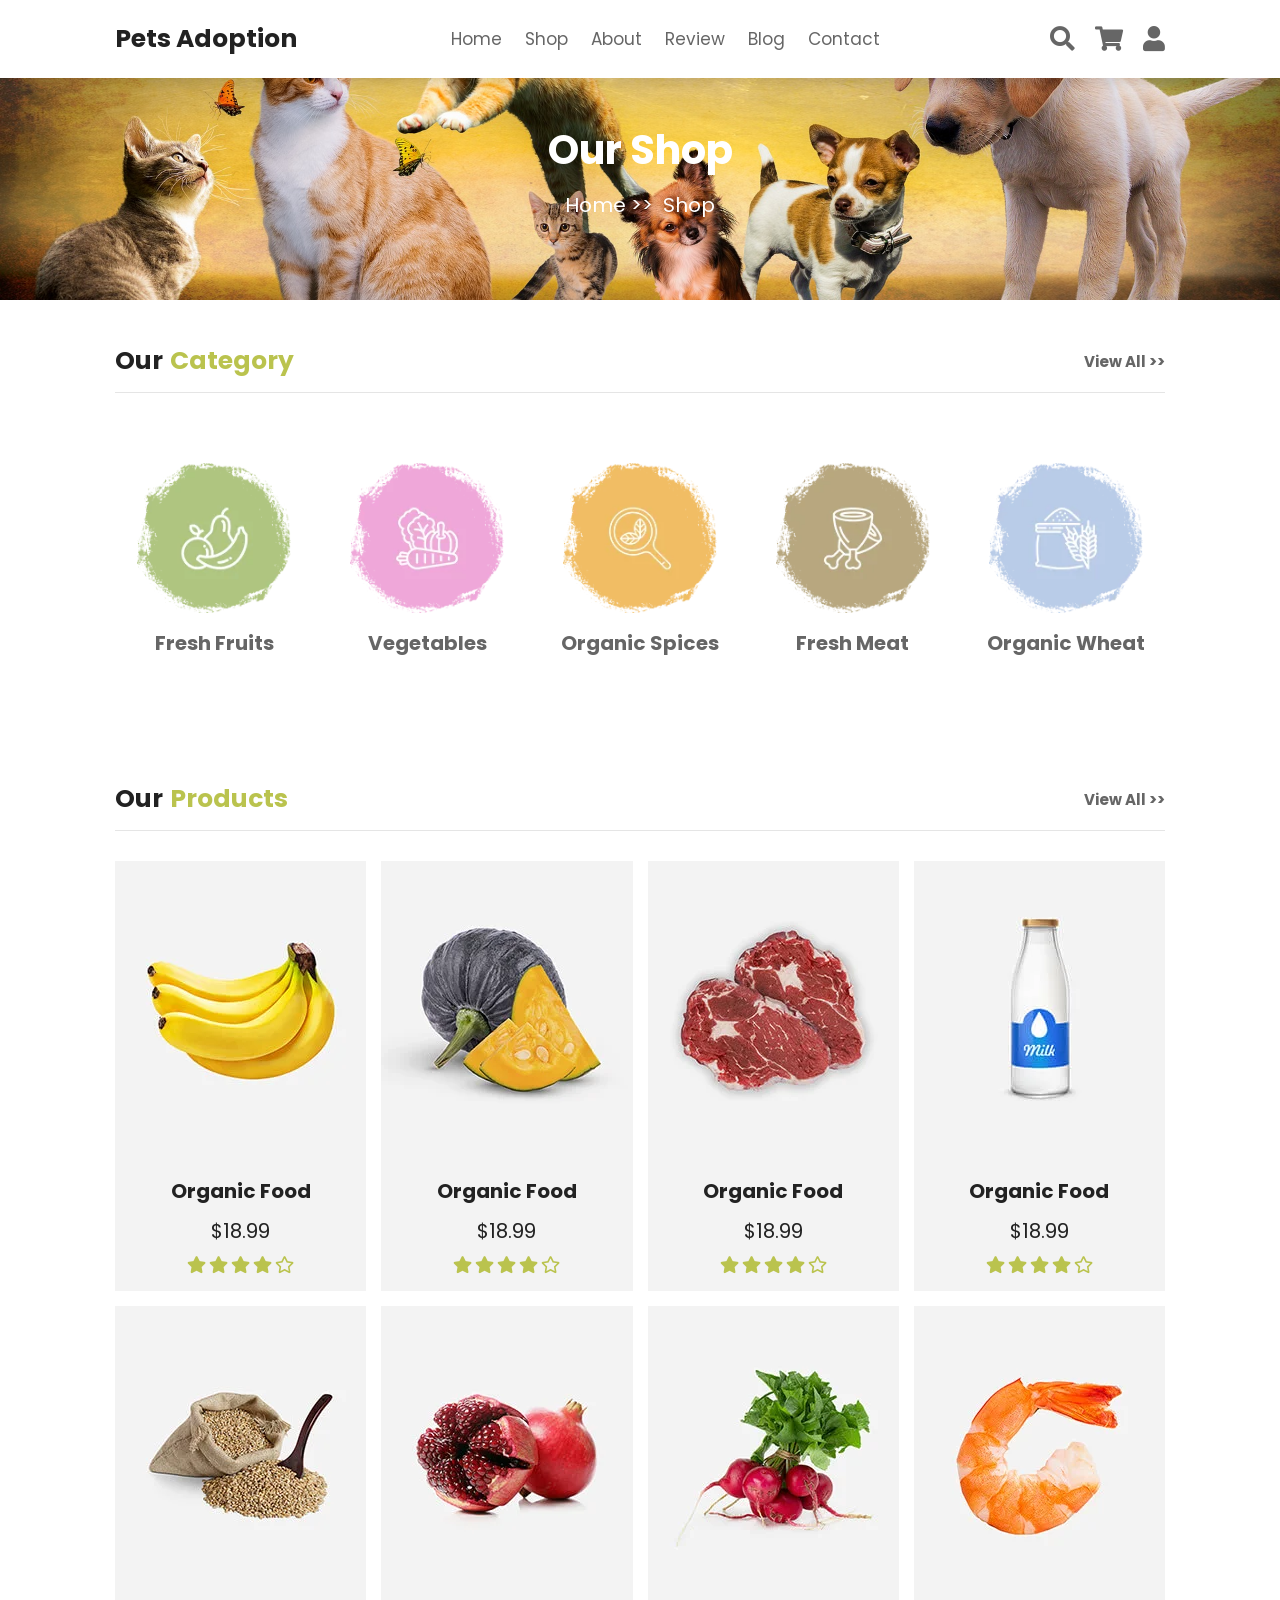
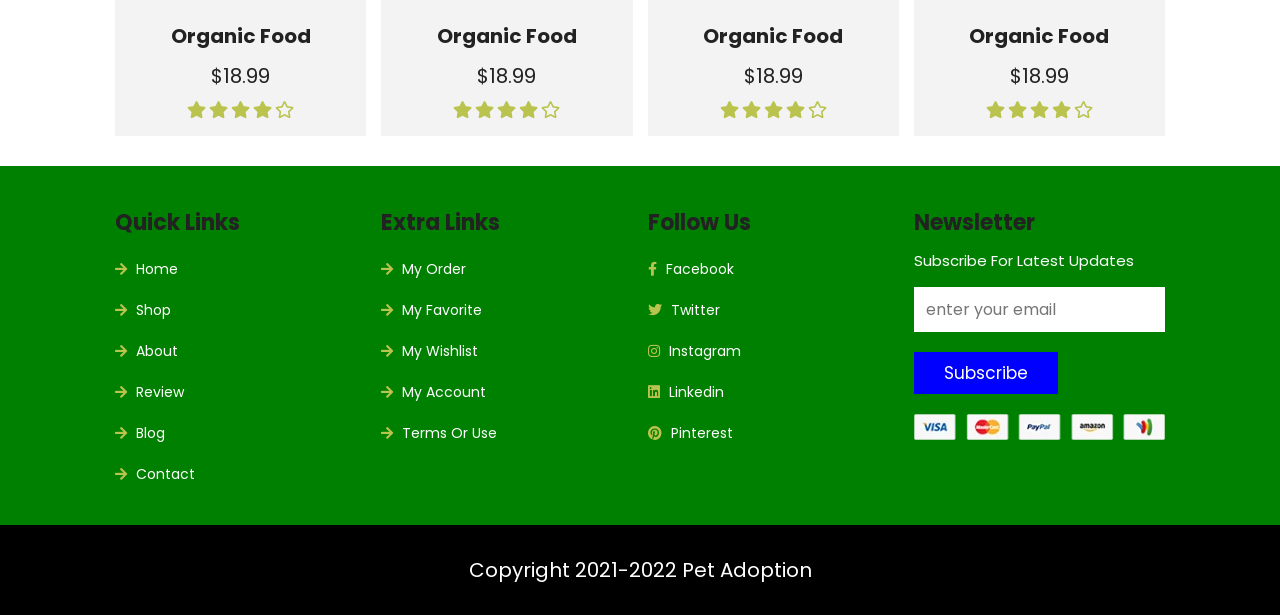
<file: shop.html>
<!DOCTYPE html>
<html lang="en">
<head>
    <meta charset="UTF-8">
    <meta http-equiv="X-UA-Compatible" content="IE=edge">
    <meta name="viewport" content="width=device-width, initial-scale=1.0">
    <title>shop</title>

    <!-- font awesome cdn link  -->
    <link rel="stylesheet" href="https://cdnjs.cloudflare.com/ajax/libs/font-awesome/5.15.4/css/all.min.css">

    <!-- custom css file link  -->
    <link rel="stylesheet" href="css/style.css">

</head>
<body>
    
<!-- header section starts  -->

<header class="header">

    <a href="home.html" class="logo"> Pets Adoption</a>

    <nav class="navbar">
        <a href="home.html">home</a>
        <a href="shop.html">shop</a>
        <a href="about.html">about</a>
        <a href="review.html">review</a>
        <a href="blog.html">blog</a>
        <a href="contact.html">contact</a>
    </nav>

    <div class="icons">
        <div id="menu-btn" class="fas fa-bars"></div>
        <div id="search-btn" class="fas fa-search"></div>
        <div id="cart-btn" class="fas fa-shopping-cart"></div>
        <div id="login-btn" class="fas fa-user"></div>
    </div>

    <form action="" class="search-form">
        <input type="search" placeholder="search here..." id="search-box">
        <label for="search-box" class="fas fa-search"></label>
    </form>

    <div class="shopping-cart">
        <div class="box">
            <i class="fas fa-times"></i>
            <img src="image/cart-1.jpg" alt="">
            <div class="content">
                <h3>organic food</h3>
                <span class="quantity">1</span>
                <span class="multiply">x</span>
                <span class="price">$18.99</span>
            </div>
        </div>
        <div class="box">
            <i class="fas fa-times"></i>
            <img src="image/cart-2.jpg" alt="">
            <div class="content">
                <h3>organic food</h3>
                <span class="quantity">1</span>
                <span class="multiply">x</span>
                <span class="price">$18.99</span>
            </div>
        </div>
        <div class="box">
            <i class="fas fa-times"></i>
            <img src="image/cart-3.jpg" alt="">
            <div class="content">
                <h3>organic food</h3>
                <span class="quantity">1</span>
                <span class="multiply">x</span>
                <span class="price">$18.99</span>
            </div>
        </div>
        <h3 class="total"> total : <span>56.97</span> </h3>
        <a href="#" class="btn">checkout cart</a>
    </div>

    <form action="" class="login-form">
        <h3>login form</h3>
        <input type="email" placeholder="enter your email" class="box">
        <input type="password" placeholder="enter your password" class="box">
        <div class="remember">
            <input type="checkbox" name="" id="remember-me">
            <label for="remember-me">remember me</label>
        </div>
        <input type="submit" value="login now" class="btn">
        <p>forget password? <a href="#">click here</a></p>
        <p>don't have an account? <a href="#">create one</a></p>
    </form>

</header>

<!-- header section ends -->

<div class="heading">
    <h1>our shop</h1>
    <p> <a href="home.html">home >></a> shop </p>
</div>

<section class="category">

    <h1 class="title"> our <span>category</span> <a href="#">view all >></a> </h1>

    <div class="box-container">

        <a href="#" class="box">
            <img src="image/cat-1.png" alt="">
            <h3>fresh fruits</h3>
        </a>

        <a href="#" class="box">
            <img src="image/cat-2.png" alt="">
            <h3>vegetables</h3>
        </a>

        <a href="#" class="box">
            <img src="image/cat-3.png" alt="">
            <h3>organic spices</h3>
        </a>

        <a href="#" class="box">
            <img src="image/cat-4.png" alt="">
            <h3>fresh meat</h3>
        </a>

        <a href="#" class="box">
            <img src="image/cat-5.png" alt="">
            <h3>organic wheat</h3>
        </a>

    </div>

</section>

<section class="products">

    <h1 class="title"> our <span>products</span> <a href="#">view all >></a> </h1>

    <div class="box-container">

        <div class="box">
            <div class="icons">
                <a href="#" class="fas fa-shopping-cart"></a>
                <a href="#" class="fas fa-heart"></a>
                <a href="#" class="fas fa-eye"></a>
            </div>
            <div class="image">
                <img src="image/product-1.jpg" alt="">
            </div>
            <div class="content">
                <h3>organic food</h3>
                <div class="price">$18.99</div>
                <div class="stars">
                    <i class="fas fa-star"></i>
                    <i class="fas fa-star"></i>
                    <i class="fas fa-star"></i>
                    <i class="fas fa-star"></i>
                    <i class="far fa-star"></i>
                </div>
            </div>
        </div>

        <div class="box">
            <div class="icons">
                <a href="#" class="fas fa-shopping-cart"></a>
                <a href="#" class="fas fa-heart"></a>
                <a href="#" class="fas fa-eye"></a>
            </div>
            <div class="image">
                <img src="image/product-2.jpg" alt="">
            </div>
            <div class="content">
                <h3>organic food</h3>
                <div class="price">$18.99</div>
                <div class="stars">
                    <i class="fas fa-star"></i>
                    <i class="fas fa-star"></i>
                    <i class="fas fa-star"></i>
                    <i class="fas fa-star"></i>
                    <i class="far fa-star"></i>
                </div>
            </div>
        </div>

        <div class="box">
            <div class="icons">
                <a href="#" class="fas fa-shopping-cart"></a>
                <a href="#" class="fas fa-heart"></a>
                <a href="#" class="fas fa-eye"></a>
            </div>
            <div class="image">
                <img src="image/product-3.jpg" alt="">
            </div>
            <div class="content">
                <h3>organic food</h3>
                <div class="price">$18.99</div>
                <div class="stars">
                    <i class="fas fa-star"></i>
                    <i class="fas fa-star"></i>
                    <i class="fas fa-star"></i>
                    <i class="fas fa-star"></i>
                    <i class="far fa-star"></i>
                </div>
            </div>
        </div>

        <div class="box">
            <div class="icons">
                <a href="#" class="fas fa-shopping-cart"></a>
                <a href="#" class="fas fa-heart"></a>
                <a href="#" class="fas fa-eye"></a>
            </div>
            <div class="image">
                <img src="image/product-4.jpg" alt="">
            </div>
            <div class="content">
                <h3>organic food</h3>
                <div class="price">$18.99</div>
                <div class="stars">
                    <i class="fas fa-star"></i>
                    <i class="fas fa-star"></i>
                    <i class="fas fa-star"></i>
                    <i class="fas fa-star"></i>
                    <i class="far fa-star"></i>
                </div>
            </div>
        </div>

        <div class="box">
            <div class="icons">
                <a href="#" class="fas fa-shopping-cart"></a>
                <a href="#" class="fas fa-heart"></a>
                <a href="#" class="fas fa-eye"></a>
            </div>
            <div class="image">
                <img src="image/product-5.jpg" alt="">
            </div>
            <div class="content">
                <h3>organic food</h3>
                <div class="price">$18.99</div>
                <div class="stars">
                    <i class="fas fa-star"></i>
                    <i class="fas fa-star"></i>
                    <i class="fas fa-star"></i>
                    <i class="fas fa-star"></i>
                    <i class="far fa-star"></i>
                </div>
            </div>
        </div>

        <div class="box">
            <div class="icons">
                <a href="#" class="fas fa-shopping-cart"></a>
                <a href="#" class="fas fa-heart"></a>
                <a href="#" class="fas fa-eye"></a>
            </div>
            <div class="image">
                <img src="image/product-6.jpg" alt="">
            </div>
            <div class="content">
                <h3>organic food</h3>
                <div class="price">$18.99</div>
                <div class="stars">
                    <i class="fas fa-star"></i>
                    <i class="fas fa-star"></i>
                    <i class="fas fa-star"></i>
                    <i class="fas fa-star"></i>
                    <i class="far fa-star"></i>
                </div>
            </div>
        </div>

        <div class="box">
            <div class="icons">
                <a href="#" class="fas fa-shopping-cart"></a>
                <a href="#" class="fas fa-heart"></a>
                <a href="#" class="fas fa-eye"></a>
            </div>
            <div class="image">
                <img src="image/product-7.jpg" alt="">
            </div>
            <div class="content">
                <h3>organic food</h3>
                <div class="price">$18.99</div>
                <div class="stars">
                    <i class="fas fa-star"></i>
                    <i class="fas fa-star"></i>
                    <i class="fas fa-star"></i>
                    <i class="fas fa-star"></i>
                    <i class="far fa-star"></i>
                </div>
            </div>
        </div>

        <div class="box">
            <div class="icons">
                <a href="#" class="fas fa-shopping-cart"></a>
                <a href="#" class="fas fa-heart"></a>
                <a href="#" class="fas fa-eye"></a>
            </div>
            <div class="image">
                <img src="image/product-8.jpg" alt="">
            </div>
            <div class="content">
                <h3>organic food</h3>
                <div class="price">$18.99</div>
                <div class="stars">
                    <i class="fas fa-star"></i>
                    <i class="fas fa-star"></i>
                    <i class="fas fa-star"></i>
                    <i class="fas fa-star"></i>
                    <i class="far fa-star"></i>
                </div>
            </div>
        </div>

    </div>

</section>






















<!-- footer section starts  -->

<section class="footer">

    <div class="box-container">

        <div class="box">
            <h3>quick links</h3>
            <a href="home.html"> <i class="fas fa-arrow-right"></i> home</a>
            <a href="shop.html"> <i class="fas fa-arrow-right"></i> shop</a>
            <a href="about.html"> <i class="fas fa-arrow-right"></i> about</a>
            <a href="review.html"> <i class="fas fa-arrow-right"></i> review</a>
            <a href="blog.html"> <i class="fas fa-arrow-right"></i> blog</a>
            <a href="contact.html"> <i class="fas fa-arrow-right"></i> contact</a>
        </div>

        <div class="box">
            <h3>extra links</h3>
            <a href="#"> <i class="fas fa-arrow-right"></i> my order </a>
            <a href="#"> <i class="fas fa-arrow-right"></i> my favorite </a>
            <a href="#"> <i class="fas fa-arrow-right"></i> my wishlist </a>
            <a href="#"> <i class="fas fa-arrow-right"></i> my account </a>
            <a href="#"> <i class="fas fa-arrow-right"></i> terms or use </a>
        </div>

        <div class="box">
            <h3>follow us</h3>
            <a href="#"> <i class="fab fa-facebook-f"></i> facebook </a>
            <a href="#"> <i class="fab fa-twitter"></i> twitter </a>
            <a href="#"> <i class="fab fa-instagram"></i> instagram </a>
            <a href="#"> <i class="fab fa-linkedin"></i> linkedin </a>
            <a href="#"> <i class="fab fa-pinterest"></i> pinterest </a>
        </div>

        <div class="box">
            <h3>newsletter</h3>
            <p>subscribe for latest updates</p>
            <form action="">
                <input type="email" placeholder="enter your email">
                <input type="submit" value="subscribe" class="btn">
            </form>
            <img src="image/payment.png" class="payment" alt="">
        </div>

    </div>

</section>

<section class="credit">Copyright 2021-2022 Pet Adoption </section>

<!-- footer section ends -->













<!-- custom css file link  -->
<script src="js/script.js"></script>

</body>
</html>
</file>
<file: css/style.css>
@import url("https://fonts.googleapis.com/css2?family=Poppins:wght@100;300;400;500;600&display=swap");
* {
  font-family: 'Poppins', sans-serif;
  margin: 0;
  padding: 0;
  -webkit-box-sizing: border-box;
          box-sizing: border-box;
  outline: none;
  border: none;
  text-decoration: none;
  text-transform: capitalize;
  -webkit-transition: .2s linear;
  transition: .2s linear;
}

html {
  font-size: 62.5%;
  overflow-x: hidden;
  scroll-behavior: smooth;
}

section {
  padding: 3rem 9%;
}

.heading {
  background: url(../image/heading-bg.jpg) no-repeat;
  background-size: cover;
  background-position: center;
  text-align: center;
  padding-top: 12rem;
  padding-bottom: 8rem;
}

.heading h1 {
  color: white;
  font-size: 4rem;
}

.heading p {
  padding-top: 1rem;
  font-size: 2rem;
  color: white;
}

.heading p a {
  color: white;
  padding-right: .5rem;
}

.heading p a:hover {
  color: blue;
}

.title {
  display: -webkit-box;
  display: -ms-flexbox;
  display: flex;
  -webkit-box-align: center;
      -ms-flex-align: center;
          align-items: center;
  font-size: 2.5rem;
  margin-bottom: 3rem;
  padding: 1.2rem 0;
  border-bottom: 0.1rem solid rgba(0, 0, 0, 0.1);
  color: #222;
}

.title span {
  color: #bac34e;
  padding-left: .7rem;
}

.title a {
  margin-left: auto;
  color: #666;
  font-size: 1.5rem;
}

.title a:hover {
  color: #bac34e;
}

.btn {
  margin-top: 1rem;
  display: inline-block;
  padding: .8rem 3rem;
  background: blue;
  color: #fff;
  font-size: 1.7rem;
  cursor: pointer;
}

.btn:hover {
  background: #222;
}

.header {
  position: fixed;
  top: 0;
  left: 0;
  right: 0;
  z-index: 1000;
  background: #fff;
  -webkit-box-shadow: 0 0.5rem 1rem rgba(0, 0, 0, 0.1);
          box-shadow: 0 0.5rem 1rem rgba(0, 0, 0, 0.1);
  display: -webkit-box;
  display: -ms-flexbox;
  display: flex;
  -webkit-box-align: center;
      -ms-flex-align: center;
          align-items: center;
  -webkit-box-pack: justify;
      -ms-flex-pack: justify;
          justify-content: space-between;
  padding: 2rem 9%;
}

.header .logo {
  font-size: 2.5rem;
  font-weight: bolder;
  color: #222;
}

.header .logo i {
  color: #bac34e;
  padding-right: .5rem;
}

.header .navbar a {
  font-size: 1.7rem;
  color: #666;
  margin: 0 1rem;
}

.header .navbar a:hover {
  color: #bac34e;
}

.header .icons div {
  font-size: 2.5rem;
  margin-left: 1.7rem;
  cursor: pointer;
  color: #666;
}

.header .icons div:hover {
  color: #bac34e;
}

.header .search-form {
  position: absolute;
  top: -115%;
  right: 2rem;
  width: 50rem;
  border-radius: .5rem;
  display: -webkit-box;
  display: -ms-flexbox;
  display: flex;
  -webkit-box-align: center;
      -ms-flex-align: center;
          align-items: center;
  height: 5.5rem;
  -webkit-box-shadow: 0 0.5rem 1rem rgba(0, 0, 0, 0.1);
          box-shadow: 0 0.5rem 1rem rgba(0, 0, 0, 0.1);
  background: #fff;
}

.header .search-form.active {
  top: 115%;
}

.header .search-form input {
  height: 100%;
  width: 100%;
  padding: 0 1.2rem;
  font-size: 1.6rem;
  color: #222;
  text-transform: none;
}

.header .search-form label {
  font-size: 2.5rem;
  margin-right: 1.7rem;
  cursor: pointer;
  color: #666;
}

.header .search-form label:hover {
  color: #bac34e;
}

.header .shopping-cart {
  position: absolute;
  top: 115%;
  right: -105%;
  background: #fff;
  border-radius: .5rem;
  -webkit-box-shadow: 0 0.5rem 1rem rgba(0, 0, 0, 0.1);
          box-shadow: 0 0.5rem 1rem rgba(0, 0, 0, 0.1);
  width: 35rem;
  padding: 2rem;
}

.header .shopping-cart.active {
  right: 2rem;
  -webkit-transition: .4s linear;
  transition: .4s linear;
}

.header .shopping-cart .box {
  display: -webkit-box;
  display: -ms-flexbox;
  display: flex;
  -webkit-box-align: center;
      -ms-flex-align: center;
          align-items: center;
  gap: 1.5rem;
  margin-bottom: 1.5rem;
  position: relative;
}

.header .shopping-cart .box .fa-times {
  position: absolute;
  top: 50%;
  right: 2rem;
  -webkit-transform: translateY(-50%);
          transform: translateY(-50%);
  font-size: 2rem;
  color: #666;
  cursor: pointer;
}

.header .shopping-cart .box .fa-times:hover {
  color: #bac34e;
}

.header .shopping-cart .box img {
  height: 10rem;
}

.header .shopping-cart .box .content h3 {
  font-size: 1.7rem;
  padding-bottom: .5rem;
  color: #222;
}

.header .shopping-cart .box .content span {
  font-size: 1.5rem;
  color: #666;
}

.header .shopping-cart .box .content span.multiply {
  margin: 0 .5rem;
}

.header .shopping-cart .total {
  color: #666;
  text-align: center;
  font-size: 2.2rem;
}

.header .shopping-cart .total span {
  color: #222;
}

.header .shopping-cart .btn {
  text-align: center;
  width: 100%;
}

.header .login-form {
  position: absolute;
  top: 115%;
  right: -105%;
  background: #fff;
  border-radius: .5rem;
  -webkit-box-shadow: 0 0.5rem 1rem rgba(0, 0, 0, 0.1);
          box-shadow: 0 0.5rem 1rem rgba(0, 0, 0, 0.1);
  width: 35rem;
  padding: 2rem;
}

.header .login-form.active {
  right: 2rem;
  -webkit-transition: .4s linear;
  transition: .4s linear;
}

.header .login-form h3 {
  color: #222;
  text-transform: uppercase;
  font-size: 2.2rem;
  text-align: center;
  margin-bottom: .7rem;
}

.header .login-form .box {
  margin: .7rem 0;
  border: 0.1rem solid rgba(0, 0, 0, 0.1);
  padding: 1rem 1.2rem;
  font-size: 1.5rem;
  color: #222;
  text-transform: none;
  width: 100%;
}

.header .login-form .remember {
  display: -webkit-box;
  display: -ms-flexbox;
  display: flex;
  -webkit-box-align: center;
      -ms-flex-align: center;
          align-items: center;
  gap: .5rem;
  margin: .7rem 0;
}

.header .login-form .remember label {
  font-size: 1.5rem;
  color: #666;
  cursor: pointer;
}

.header .login-form .btn {
  margin: 1rem 0;
  width: 100%;
  text-align: center;
}

.header .login-form p {
  color: #666;
  padding-top: .7rem;
  font-size: 1.4rem;
}

.header .login-form p a {
  color: #bac34e;
}

.header .login-form p a:hover {
  text-decoration: underline;
}

#menu-btn {
  display: none;
}

@-webkit-keyframes fadeLeft {
  0% {
    -webkit-transform: translateX(-5rem);
            transform: translateX(-5rem);
    opacity: 0;
  }
}

@keyframes fadeLeft {
  0% {
    -webkit-transform: translateX(-5rem);
            transform: translateX(-5rem);
    opacity: 0;
  }
}

@-webkit-keyframes fadeUp {
  0% {
    -webkit-transform: scale(0.5);
            transform: scale(0.5);
    opacity: 0;
  }
}

@keyframes fadeUp {
  0% {
    -webkit-transform: scale(0.5);
            transform: scale(0.5);
    opacity: 0;
  }
}

.home {
  padding-top: 14rem;
  background: url(../image/home-bg.jpg) no-repeat;
  background-size: cover;
  background-position: center;
  position: relative;
}

.home .slides-container .slide {
  display: -webkit-box;
  display: -ms-flexbox;
  display: flex;
  -webkit-box-align: center;
      -ms-flex-align: center;
          align-items: center;
  -ms-flex-wrap: wrap;
      flex-wrap: wrap;
  gap: 1.5rem;
  display: none;
}

.home .slides-container .slide.active {
  display: -webkit-box;
  display: -ms-flexbox;
  display: flex;
}

.home .slides-container .slide .content {
  -webkit-box-flex: 1;
      -ms-flex: 1 1 40rem;
          flex: 1 1 40rem;
  -webkit-animation: fadeLeft .4s linear .4s backwards;
          animation: fadeLeft .4s linear .4s backwards;
}

.home .slides-container .slide .content span {
  color: #666;
  font-size: 2.5rem;
}

.home .slides-container .slide .content h3 {
  font-size: 6rem;
  color: #222;
  padding: .5rem 0;
}

.home .slides-container .slide .image {
  -webkit-box-flex: 1;
      -ms-flex: 1 1 40rem;
          flex: 1 1 40rem;
  margin: 3rem 0;
}

.home .slides-container .slide .image img {
  width: 100%;
  -webkit-animation: fadeUp .4s linear;
          animation: fadeUp .4s linear;
}

.home #next-slide,
.home #prev-slide {
  position: absolute;
  top: 50%;
  -webkit-transform: translateY(-50%);
          transform: translateY(-50%);
  height: 5rem;
  width: 5rem;
  line-height: 5rem;
  -webkit-box-shadow: 0 0.5rem 1rem rgba(0, 0, 0, 0.1);
          box-shadow: 0 0.5rem 1rem rgba(0, 0, 0, 0.1);
  text-align: center;
  background: #fff;
  font-size: 3rem;
  color: #222;
  cursor: pointer;
}

.home #next-slide:hover,
.home #prev-slide:hover {
  background: #bac34e;
  color: #fff;
}

.home #prev-slide {
  left: 2rem;
}

.home #next-slide {
  right: 2rem;
}

.banner-container {
  display: -ms-grid;
  display: grid;
  -ms-grid-columns: (minmax(32rem, 1fr))[auto-fit];
      grid-template-columns: repeat(auto-fit, minmax(32rem, 1fr));
  gap: 1.5rem;
}

.banner-container .banner {
  position: relative;
  height: 25rem;
  overflow: hidden;
}

.banner-container .banner:hover img {
  -webkit-transform: scale(1.2);
          transform: scale(1.2);
}

.banner-container .banner img {
  height: 100%;
  width: 100%;
  -o-object-fit: cover;
     object-fit: cover;
}

.banner-container .banner .content {
  position: absolute;
  top: 50%;
  left: 2rem;
  -webkit-transform: translateY(-50%);
          transform: translateY(-50%);
}

.banner-container .banner .content span {
  color: #666;
  font-size: 1.5rem;
}

.banner-container .banner .content h3 {
  font-size: 2rem;
  padding-top: .5rem;
  color: #222;
}

.banner-container .banner .content .btn {
  padding: .8rem 2.5rem;
}

.category .box-container {
  display: -ms-grid;
  display: grid;
  -ms-grid-columns: (minmax(16rem, 1fr))[auto-fit];
      grid-template-columns: repeat(auto-fit, minmax(16rem, 1fr));
  gap: 1.5rem;
  padding: 4rem 0;
}

.category .box-container .box {
  text-align: center;
}

.category .box-container .box img {
  height: 15rem;
}

.category .box-container .box h3 {
  font-size: 2rem;
  margin: 1rem 0;
  color: #666;
}

.category .box-container .box:hover h3 {
  color: #bac34e;
}

.products .box-container {
  display: -ms-grid;
  display: grid;
  -ms-grid-columns: (minmax(25rem, 1fr))[auto-fit];
      grid-template-columns: repeat(auto-fit, minmax(25rem, 1fr));
  gap: 1.5rem;
}

.products .box-container .box {
  position: relative;
  background: #f3f3f3;
  text-align: center;
  overflow: hidden;
}

.products .box-container .box:hover .icons {
  top: 0;
}

.products .box-container .box .icons {
  position: absolute;
  top: -105%;
  left: 0;
  height: 30rem;
  width: 100%;
  display: -webkit-box;
  display: -ms-flexbox;
  display: flex;
  -webkit-box-align: center;
      -ms-flex-align: center;
          align-items: center;
  -webkit-box-pack: center;
      -ms-flex-pack: center;
          justify-content: center;
  background: rgba(243, 243, 243, 0.8);
  gap: 1rem;
}

.products .box-container .box .icons a {
  font-size: 2rem;
  height: 5rem;
  width: 5rem;
  line-height: 5rem;
  background: #fff;
  -webkit-box-shadow: 0 0.5rem 1rem rgba(0, 0, 0, 0.1);
          box-shadow: 0 0.5rem 1rem rgba(0, 0, 0, 0.1);
  color: #666;
}

.products .box-container .box .icons a:hover {
  background: #bac34e;
  color: #fff;
}

.products .box-container .box .image {
  height: 30rem;
  width: 100%;
  overflow: hidden;
}

.products .box-container .box .image img {
  height: 100%;
  width: 100%;
  -o-object-fit: cover;
     object-fit: cover;
}

.products .box-container .box .content {
  padding: 1.5rem;
}

.products .box-container .box .content h3 {
  font-size: 2rem;
  color: #222;
}

.products .box-container .box .content .price {
  font-size: 2rem;
  color: #222;
  padding: 1rem 0;
}

.products .box-container .box .content .stars i {
  font-size: 1.7rem;
  color: #bac34e;
}

.about {
  display: -webkit-box;
  display: -ms-flexbox;
  display: flex;
  -webkit-box-align: center;
      -ms-flex-align: center;
          align-items: center;
  -ms-flex-wrap: wrap;
      flex-wrap: wrap;
  gap: 1.5rem;
}

.about .image {
  -webkit-box-flex: 1;
      -ms-flex: 1 1 40rem;
          flex: 1 1 40rem;
}

.about .image img {
  width: 100%;
}

.about .content {
  -webkit-box-flex: 1;
      -ms-flex: 1 1 40rem;
          flex: 1 1 40rem;
}

.about .content span {
  color: #bac34e;
  font-size: 2.5rem;
}

.about .content h3 {
  color: #222;
  font-size: 3rem;
  padding-top: .5rem;
}

.about .content p {
  color: #666;
  font-size: 1.4rem;
  line-height: 2;
  padding: 1rem 0;
}

.gallery .box-container {
  display: -ms-grid;
  display: grid;
  -ms-grid-columns: (minmax(30rem, 1fr))[auto-fit];
      grid-template-columns: repeat(auto-fit, minmax(30rem, 1fr));
  gap: 1.5rem;
}

.gallery .box-container .box {
  height: 25rem;
  overflow: hidden;
  position: relative;
}

.gallery .box-container .box img {
  height: 100%;
  width: 100%;
  -o-object-fit: cover;
     object-fit: cover;
}

.gallery .box-container .box:hover img {
  -webkit-transform: scale(1.2);
          transform: scale(1.2);
}

.gallery .box-container .box:hover .icons {
  bottom: 0;
}

.gallery .box-container .box .icons {
  text-align: center;
  background: rgba(0, 0, 0, 0.7);
  padding: 1.5rem 0;
  position: absolute;
  bottom: -6rem;
  left: 0;
  right: 0;
  z-index: 10;
}

.gallery .box-container .box .icons a {
  font-size: 2.5rem;
  color: #fff;
  margin: 0 1.5rem;
}

.gallery .box-container .box .icons a:hover {
  color: #bac34e;
}

.info-container {
  display: -ms-grid;
  display: grid;
  -ms-grid-columns: (minmax(27rem, 1fr))[auto-fit];
      grid-template-columns: repeat(auto-fit, minmax(27rem, 1fr));
  gap: 1.5rem;
}

.info-container .info {
  display: -webkit-box;
  display: -ms-flexbox;
  display: flex;
  -webkit-box-align: center;
      -ms-flex-align: center;
          align-items: center;
  gap: 1.5rem;
  padding: 2rem 0;
}

.info-container .info img {
  height: 7rem;
}

.info-container .info .content h3 {
  font-size: 2rem;
  color: #222;
  padding-bottom: .5rem;
}

.info-container .info .content span {
  font-size: 1.5rem;
  color: #666;
}

.review {
  display: -ms-grid;
  display: grid;
  -ms-grid-columns: (minmax(30rem, 1fr))[auto-fit];
      grid-template-columns: repeat(auto-fit, minmax(30rem, 1fr));
  gap: 1.5rem;
}

.review .box {
  padding: 2rem;
  border: 0.1rem solid rgba(0, 0, 0, 0.1);
}

.review .box .user {
  display: -webkit-box;
  display: -ms-flexbox;
  display: flex;
  -webkit-box-align: center;
      -ms-flex-align: center;
          align-items: center;
  gap: 1.5rem;
  margin-bottom: 1.5rem;
}

.review .box .user img {
  height: 7rem;
  width: 7rem;
  border-radius: 50%;
}

.review .box .user h3 {
  font-size: 2.2rem;
  color: #222;
}

.review .box .user span {
  font-size: 1.4rem;
  color: #bac34e;
}

.review .box p {
  font-size: 1.4rem;
  color: #666;
  line-height: 2;
}

.blogs .box-container {
  display: -ms-grid;
  display: grid;
  -ms-grid-columns: (minmax(30rem, 1fr))[auto-fit];
      grid-template-columns: repeat(auto-fit, minmax(30rem, 1fr));
  gap: 1.5rem;
}

.blogs .box-container .box {
  border: 0.1rem solid rgba(0, 0, 0, 0.1);
}

.blogs .box-container .box:hover .image img {
  -webkit-transform: scale(1.2);
          transform: scale(1.2);
}

.blogs .box-container .box .image {
  height: 25rem;
  width: 100%;
  overflow: hidden;
}

.blogs .box-container .box .image img {
  height: 100%;
  width: 100%;
  -o-object-fit: cover;
     object-fit: cover;
}

.blogs .box-container .box .content {
  padding: 2rem 1.5rem;
}

.blogs .box-container .box .content .icons {
  border-bottom: 0.1rem solid rgba(0, 0, 0, 0.1);
  padding-bottom: 1.7rem;
  margin-bottom: 1.7rem;
  display: -webkit-box;
  display: -ms-flexbox;
  display: flex;
  -webkit-box-align: center;
      -ms-flex-align: center;
          align-items: center;
  -webkit-box-pack: justify;
      -ms-flex-pack: justify;
          justify-content: space-between;
}

.blogs .box-container .box .content .icons a {
  font-size: 1.4rem;
  color: #666;
}

.blogs .box-container .box .content .icons a:hover {
  color: green;
}

.blogs .box-container .box .content .icons a i {
  color: green;
  padding-right: .5rem;
}

.blogs .box-container .box .content h3 {
  font-size: 2.2rem;
  color: #222;
}

.blogs .box-container .box .content p {
  font-size: 1.4rem;
  color: #666;
  line-height: 2;
  padding: 1rem 0;
}

.contact .icons-container {
  display: -ms-grid;
  display: grid;
  -ms-grid-columns: (minmax(29rem, 1fr))[auto-fit];
      grid-template-columns: repeat(auto-fit, minmax(29rem, 1fr));
  gap: 1.5rem;
}

.contact .icons-container .icons {
  text-align: center;
  border: 0.1rem solid rgba(0, 0, 0, 0.1);
  padding: 2rem;
}

.contact .icons-container .icons i {
  height: 6rem;
  width: 6rem;
  line-height: 6rem;
  font-size: 2.5rem;
  background: green;
  color: #fff;
  border-radius: 50%;
}

.contact .icons-container .icons h3 {
  color: #222;
  font-size: 2rem;
  padding: 1rem 0;
}

.contact .icons-container .icons p {
  color: #666;
  font-size: 1.5rem;
  line-height: 2;
}

.contact .row {
  display: -webkit-box;
  display: -ms-flexbox;
  display: flex;
  -ms-flex-wrap: wrap;
      flex-wrap: wrap;
  gap: 1.5rem;
  margin-top: 2rem;
}

.contact .row form {
  padding: 2rem;
  border: 0.1rem solid rgba(0, 0, 0, 0.1);
  -webkit-box-flex: 1;
      -ms-flex: 1 1 40rem;
          flex: 1 1 40rem;
}

.contact .row form h3 {
  font-size: 2.5rem;
  padding-bottom: 1rem;
  color: #222;
}

.contact .row form .inputBox {
  display: -webkit-box;
  display: -ms-flexbox;
  display: flex;
  -webkit-box-pack: justify;
      -ms-flex-pack: justify;
          justify-content: space-between;
  -ms-flex-wrap: wrap;
      flex-wrap: wrap;
}

.contact .row form .inputBox input {
  width: 49%;
}

.contact .row form .inputBox .box,
.contact .row form textarea {
  padding: 1rem 1.2rem;
  font-size: 1.6rem;
  border: 0.1rem solid rgba(0, 0, 0, 0.1);
  color: #222;
  text-transform: none;
  margin: .7rem 0;
}

.contact .row form textarea {
  width: 100%;
  height: 15rem;
  resize: none;
}

.contact .row .map {
  -webkit-box-flex: 1;
      -ms-flex: 1 1 40rem;
          flex: 1 1 40rem;
  width: 100%;
}

.footer {
  background: green;
}

.footer .box-container {
  display: -ms-grid;
  display: grid;
  -ms-grid-columns: (minmax(25rem, 1fr))[auto-fit];
      grid-template-columns: repeat(auto-fit, minmax(25rem, 1fr));
  gap: 1.5rem;
}

.footer .box-container .box h3 {
  font-size: 2.2rem;
  color: #222;
  padding: 1rem 0;
}

.footer .box-container .box p {
  font-size: 1.5rem;
  color: white;
  padding-bottom: .5rem;
}

.footer .box-container .box a {
  font-size: 1.4rem;
  color: white;
  padding: 1rem 0;
  display: block;
}

.footer .box-container .box a:hover {
  color: #bac34e;
}

.footer .box-container .box a:hover i {
  padding-right: 2rem;
}

.footer .box-container .box a i {
  padding-right: .5rem;
  color: #bac34e;
}

.footer .box-container .box form input[type="email"] {
  width: 100%;
  padding: 1rem 1.2rem;
  font-size: 1.6rem;
  color: #222;
  margin: 1rem 0;
  text-transform: none;
}

.footer .box-container .box .payment {
  width: 100%;
  margin-top: 2rem;
}

.credit {
  text-align: center;
  background: black;
  color: #fff;
  font-size: 2rem;
}

@media (max-width: 991px) {
  html {
    font-size: 55%;
  }
  .header {
    padding: 2rem;
  }
  section {
    padding: 3rem 2rem;
  }
  .home #next-slide,
  .home #prev-slide {
    -webkit-transform: translateY(0);
            transform: translateY(0);
    top: 88%;
  }
  .home #prev-slide {
    left: auto;
    right: 8rem;
  }
}

@media (max-width: 768px) {
  #menu-btn {
    display: inline-block;
  }
  .header .search-form {
    width: 100%;
    right: 0;
    border-radius: 0;
  }
  .header .search-form.active {
    top: 99%;
    border-top: 0.1rem solid rgba(0, 0, 0, 0.1);
    border-bottom: 0.1rem solid rgba(0, 0, 0, 0.1);
  }
  .header .navbar {
    position: absolute;
    top: 99%;
    left: 0;
    right: 0;
    background: #fff;
    border-top: 0.1rem solid rgba(0, 0, 0, 0.1);
    border-bottom: 0.1rem solid rgba(0, 0, 0, 0.1);
    -webkit-clip-path: polygon(0 0, 100% 0, 100% 0, 0 0);
            clip-path: polygon(0 0, 100% 0, 100% 0, 0 0);
  }
  .header .navbar.active {
    -webkit-clip-path: polygon(0 0, 100% 0, 100% 100%, 0% 100%);
            clip-path: polygon(0 0, 100% 0, 100% 100%, 0% 100%);
  }
  .header .navbar a {
    margin: 1.5rem;
    padding: 1.5rem;
    background: #f3f3f3;
    font-size: 2rem;
    display: block;
    border-radius: .5rem;
  }
}

@media (max-width: 450px) {
  html {
    font-size: 50%;
  }
  .home .slides-container .slide .content h3 {
    font-size: 5rem;
  }
  .contact .row form .inputBox input {
    width: 100%;
  }
}
/*# sourceMappingURL=style.css.map */
</file>
